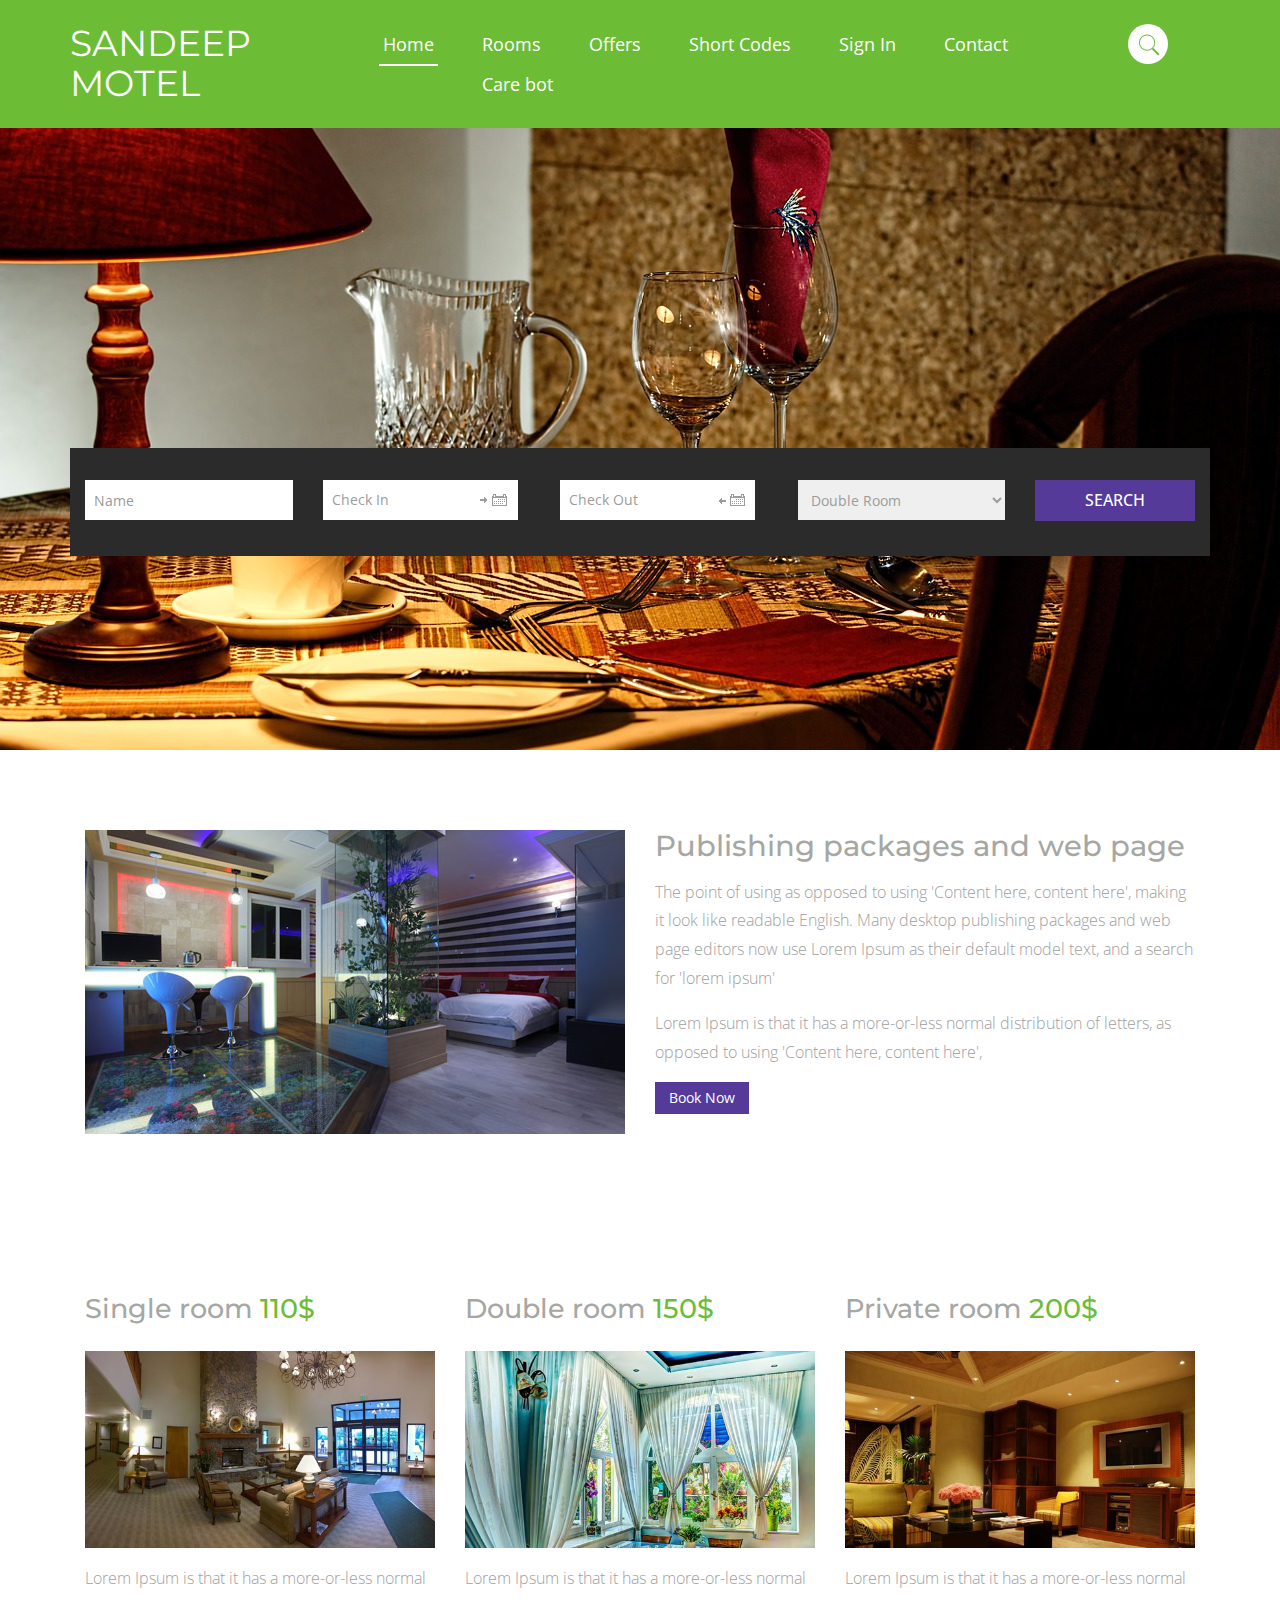
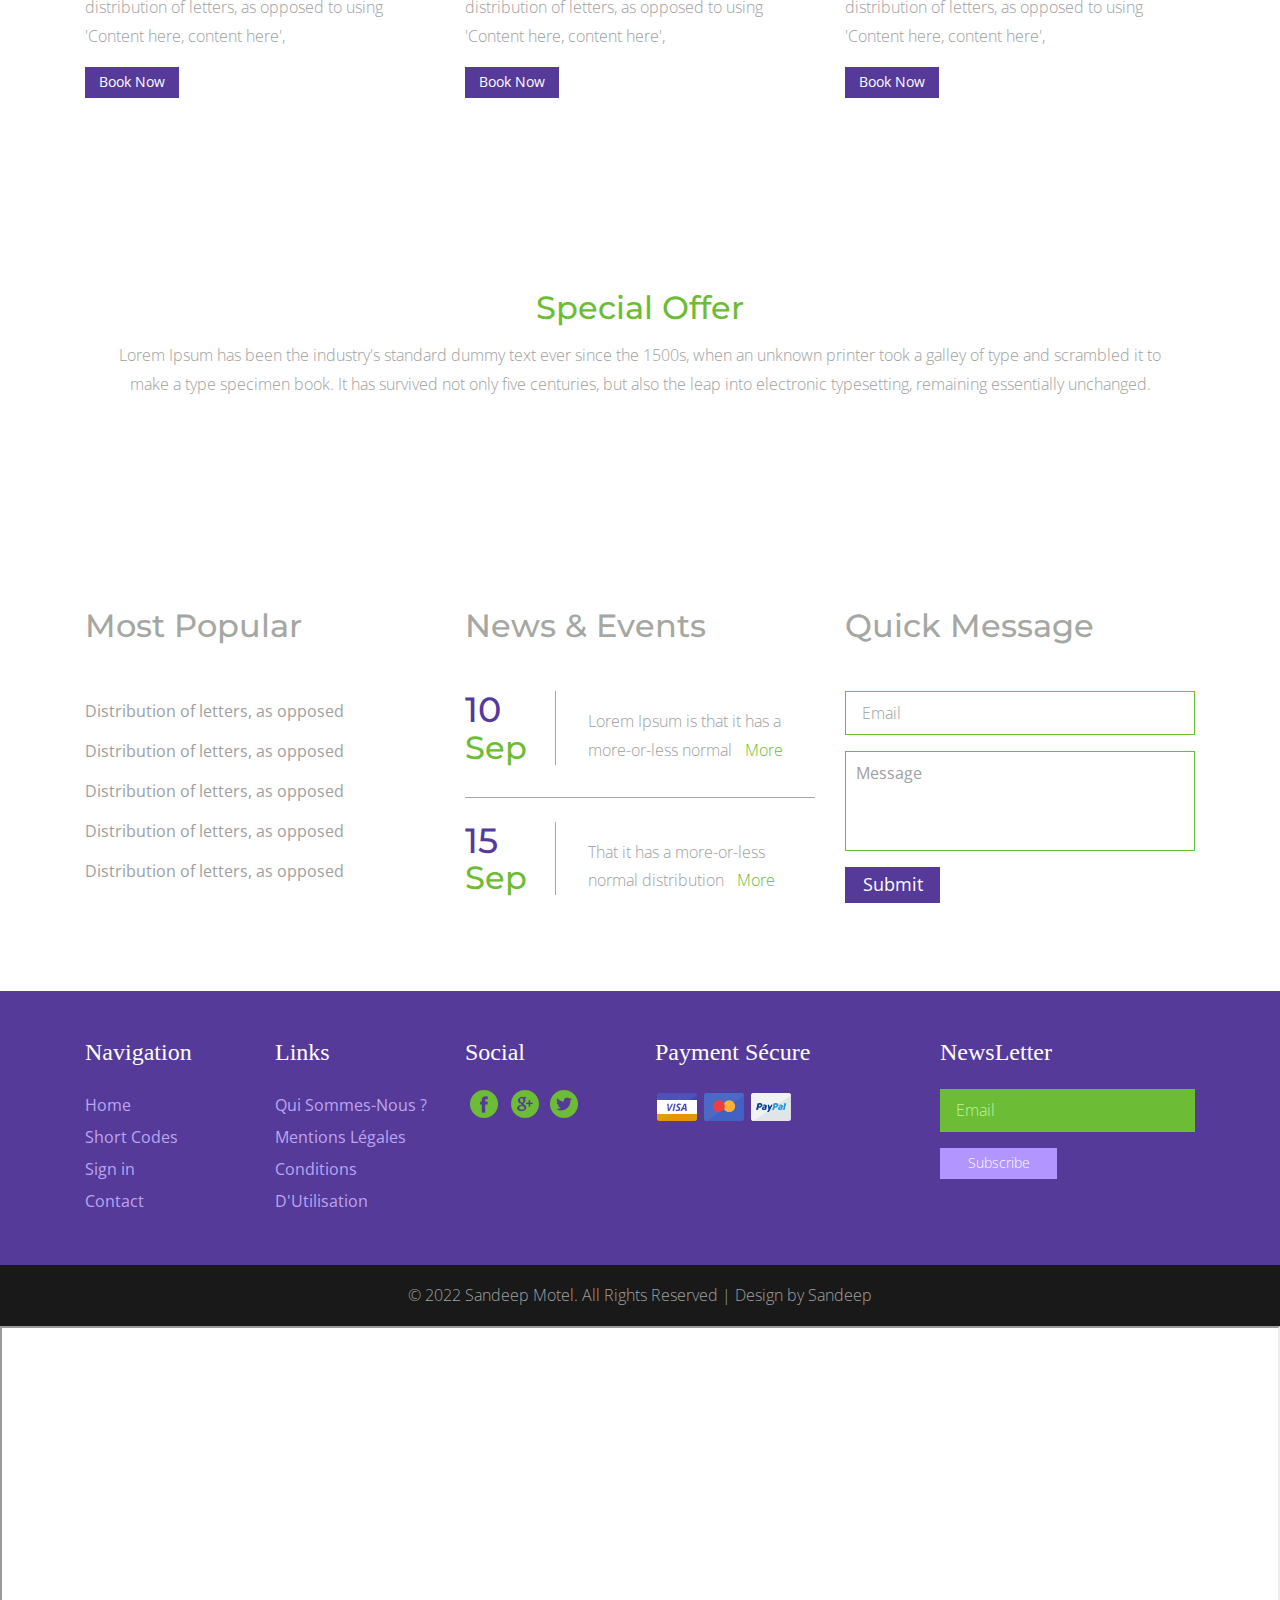
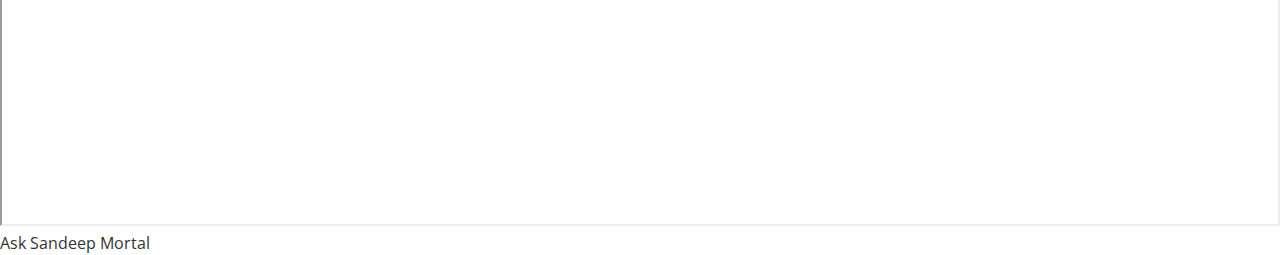
<file: index.html>
<!DOCTYPE HTML>
<html>
<head>
<title>Motel a Hotel Category Flat Bootstrap Responsive Website Template | Home :: Sandeep </title>
<meta name="viewport" content="width=device-width, initial-scale=1">
<meta http-equiv="Content-Type" content="text/html; charset=utf-8" />
<meta name="keywords" content="Motel Responsive web template, Bootstrap Web Templates, Flat Web Templates, Andriod Compatible web template, 
Smartphone Compatible web template, free webdesigns for Nokia, Samsung, LG, SonyErricsson, Motorola web design" />
<script type="applijewelleryion/x-javascript"> addEventListener("load", function() { setTimeout(hideURLbar, 0); }, false); function hideURLbar(){ window.scrollTo(0,1); } </script>
<link href="css/bootstrap.css" rel='stylesheet' type='text/css' />
<!-- Custom Theme files -->
<link href="css/style.css" rel='stylesheet' type='text/css' />	
<script src="js/jquery-1.11.1.min.js"></script>
<!--webfonts-->
<link href='//fonts.googleapis.com/css?family=Montserrat:400,700' rel='stylesheet' type='text/css'>
<link href='//fonts.googleapis.com/css?family=Open+Sans:400,300italic,300,600' rel='stylesheet' type='text/css'>
   <!--//webfonts-->
<script type="text/javascript" src="js/bootstrap.js"></script>
</head>
<body>
<!-- banner -->
	<div class="banner">
		<div class="header">
			<div class="container">
				<div class="logo">
					<h1><a href="index.html">Sandeep Motel</a></h1>
				</div>
					<nav class="navbar navbar-default" role="navigation">
						<div class="navbar-header">
							<button type="button" class="navbar-toggle" data-toggle="collapse" data-target="#bs-example-navbar-collapse-1">
								<span class="sr-only">Toggle navigation</span>
								<span class="icon-bar"></span>
								<span class="icon-bar"></span>
								<span class="icon-bar"></span>
							</button>
						</div>
						<!--/.navbar-header-->
						<div class="collapse navbar-collapse" id="bs-example-navbar-collapse-1">
							<ul class="nav navbar-nav">
								<li class="active"><a href="index.html">Home</a></li>
								<li><a href="rooms.html">Rooms</a></li>
								<li><a href="offers.html">Offers</a></li>
								<li><a href="shortcodes.html">Short Codes</a></li>
								<li><a href="signin.html">Sign In</a></li>
								<li><a href="contact.html">Contact</a></li>
								<li><a href="bot.html">Care bot</a></li>
							</ul>
						</div>
						<!--/.navbar-collapse-->
					</nav>
				<div class="search-box">
					<div id="sb-search" class="sb-search">
						<form>
							<input class="sb-search-input" placeholder="Enter your search term..." type="search" name="search" id="search">
							<input class="sb-search-submit" type="submit" value="">
							<span class="sb-icon-search"> </span>
							</form>
					</div>
				</div>
					<div class="clearfix"> </div>

				<!-- search-scripts -->
					<script src="js/classie.js"></script>
					<script src="js/uisearch.js"></script>
					<script>
						new UISearch( document.getElementById( 'sb-search' ) );
					</script>
				<!-- //search-scripts -->

			</div>
		</div>
		<div class="banner-info">
			<div class="container">
				<div class="details-1">
					<div class="col-md-10 dropdown-buttons">   
						<div class="col-md-3 dropdown-button">           			
							<div class="input-group">
								<input class="form-control has-dark-background" name="slider-name" id="slider-name" placeholder="Name" type="text" required="">
							</div>
						</div>
						<!---strat-date-piker---->
							<link rel="stylesheet" href="css/jquery-ui.css" />
							<script src="js/jquery-ui.js"></script>
							  <script>
									  $(function() {
										$( "#datepicker,#datepicker1" ).datepicker();
									  });
							  </script>
						<!---/End-date-piker---->

						<div class="col-md-3 dropdown-button">           			
							<div class="book_date">
								<form>
									<input class="date" id="datepicker" type="text" value="Check In" onfocus="this.value = '';" onblur="if (this.value == '') {this.value = 'Check In';}">
								</form>
							</div>		
						</div>
					  <div class="col-md-3 dropdown-button">           			
							<div class="book_date">
								<form>
									<input class="date1" id="datepicker1" type="text" value="Check Out" onfocus="this.value = '';" onblur="if (this.value == '') {this.value = 'Check Out';}">
								</form>
							</div>		
						</div>
						<div class="col-md-3 dropdown-button">
						  <div class="section_1">
							 <select id="country" onchange="change_country(this.value)" class="frm-field required">
								<option value="null">Double Room</option>
								<option value="null">Sigle Room</option>         
								<option value="AX">Suit Room</option>
								<option value="AX">Guest Room</option>
							 </select>
						  </div>
						</div>
						<div class="clearfix"> </div>
					</div> 
					<div class="col-md-2 submit_button"> 
						<form action="details.html">
							<input type="submit" value="Search">
						</form>
					</div>
					<div class="clearfix"> </div>
				</div>
			</div>
		</div>
	</div>		
	<!-- banner -->
	<!-- hod -->
	<div class="hod">
		<div class="container">
			<div class="col-md-6 hod-left">
				<img src="images/14.jpg" class="img-responsive" alt="">
			</div>
			<div class="col-md-6 hod-right">
				<h2>Publishing packages and web page</h2>
				<p>The point of using as opposed to using 'Content here, content here', making it look like readable English. Many desktop publishing packages and web page editors now use Lorem Ipsum as their default model text, and a search for 'lorem ipsum' </p>
				<p>Lorem Ipsum is that it has a more-or-less normal distribution of letters, as opposed to using 'Content here, content here',</p>
				<a class="hvr-shutter-in-horizontal" href="details.html">Book Now</a>
			</div>
			<div class="clearfix"></div>
		</div>
	</div>
	<!-- hod -->
	<!-- tels -->
	<div class="tels">
		<div class="container">
			<div class="col-md-4 tels-left">
				<h4>Single room <span>110$</span></h4>
				<img src="images/4.jpg" class="img-responsive" alt="">
				<p>Lorem Ipsum is that it has a more-or-less normal distribution of letters, as opposed to using 'Content here, content here',</p>
				<a class="hvr-shutter-in-horizontal" href="details.html">Book Now</a>
			</div>
			<div class="col-md-4 tels-left">
				<h4>Double room <span>150$</span></h4>
				<img src="images/9.jpg" class="img-responsive" alt="">
				<p>Lorem Ipsum is that it has a more-or-less normal distribution of letters, as opposed to using 'Content here, content here',</p>
				<a class="hvr-shutter-in-horizontal" href="details.html">Book Now</a>
			</div>
			<div class="col-md-4 tels-left">
				<h4>Private room <span>200$</span></h4>
				<img src="images/3.jpg" class="img-responsive" alt="">
				<p>Lorem Ipsum is that it has a more-or-less normal distribution of letters, as opposed to using 'Content here, content here',</p>
				<a class="hvr-shutter-in-horizontal" href="details.html">Book Now</a>
			</div>
			<div class="clearfix"></div>
		</div>
	</div>
	<!-- tels -->
	<!-- special -->
	<div class="special">
		<div class="container">
			<div class="spe-info">
				<h3>Special Offer</h3>
				<p>Lorem Ipsum has been the industry's standard dummy text ever since the 1500s, when an unknown printer took a galley of type and scrambled it to make a type specimen book. It has survived not only five centuries, but also the leap into electronic typesetting, remaining essentially unchanged.</p>
			</div>
		</div>
	</div>
	<!-- special -->
	<!-- quick -->
	<div class="quick">
		<div class="container">
			<div class="col-md-4 quick-left">
				<h3>Most Popular</h3>
					<ul>
						<li><a href="#">Distribution of letters, as opposed</a></li>
						<li><a href="#">Distribution of letters, as opposed</a></li>
						<li><a href="#">Distribution of letters, as opposed</a></li>
						<li><a href="#">Distribution of letters, as opposed</a></li>
						<li><a href="#">Distribution of letters, as opposed</a></li>
					</ul>
			</div>
			<div class="col-md-4 quick-left">
				<h3>News & Events</h3>
				<div class="new">
					<div class="n-lft">
						<h5>10</h5>
						<h6>Sep</h6>
					</div>
					<div class="n-rgt">
						<p>Lorem Ipsum is that it has a more-or-less normal<a href="#">More</a></p>
					</div>
					<div class="clearfix"></div>
				</div>
				<div class="new-1">
					<div class="n-lft">
						<h5>15</h5>
						<h6>Sep</h6>
					</div>
					<div class="n-rgt">
						<p>That it has a more-or-less normal distribution<a href="#">More</a></p>
					</div>
					<div class="clearfix"></div>
				</div>
			</div>
			<div class="col-md-4 quick-left">
				<h3>Quick Message</h3>
					<form>
						<input type="text" class="textbox" value="Email" onfocus="this.value = '';" onblur="if (this.value == '') {this.value = 'Email';}">
						<textarea placeholder="" onfocus="this.value='';" onblur="if (this.value == '') {this.value = 'Message';}">Message</textarea>
						<input type="submit" value="Submit">
					</form>
			</div>
			<div class="clearfix"></div>
		</div>
	</div>
	<!-- quick -->
<!-- footer -->
	<div class="footer">
		<div class="container">
			<div class="col-md-2 deco">
				<h4>Navigation</h4>
				<li><a href="index.html">Home</a></li>
				<li><a href="shortcodes.html">Short Codes </a></li>
				<li><a href="sigin.html">Sign in</a></li> 
				<li><a href="contact.html">Contact</a></li>
			</div>
			<div class="col-md-2 deco">
				<h4>Links</h4> 
				<li><a href="#">Qui Sommes-Nous ?</a></li>
				<li><a href="#">Mentions Légales </a></li>
				<li><a href="#">Conditions D'Utilisation </a></li>
			</div>
			<div class="col-md-2 deco">
				<h4>Social</h4>
				<div class="soci">
					<li><a href="#"><i class="f-1"> </i></a></li>
					<li><a href="#"><i class="t-1"> </i></a></li>
					<li><a href="#"><i class="g-1"> </i></a></li>
				</div>
			</div>
			<div class="col-md-3 cardss">
				<h4>Payment Sécure</h4>
				<li><i class="visa"></i></li>
				<li><i class="ma"></i></li>
				<li><i class="paypal"></i></li>
				<div class="clearfix"> </div>
			</div>
			<div class="col-md-3 pos">
			<h4>NewsLetter</h4>
					   <form method="post">
						 <input type="text" class="textbox" value="Email" onfocus="this.value = '';" onblur="if (this.value == '') {this.value = 'Email';}">
						 <div class="smt">
							<input type="submit" value="Subscribe">
						 </div>
					   </form>
			</div>
			<div class="clearfix"> </div>
		</div>
	</div>
	<div class="footer-bottom">
			<div class="container">
				<p>© 2022 Sandeep Motel. All Rights Reserved | Design by  Sandeep </p>
			</div>
		</div>
	<!-- footer -->
</body>
<iframe src='https://webchat.botframework.com/embed/sandeepmotel-0mfycno?s=Gi6rIt9fgJE.sJIUP-gMTxoWq5r9TADji62dCHmY_G-jRNRYn3nf9q0'  style='min-width: 400px; width: 100%; min-height: 500px;'></iframe>
Ask Sandeep Mortal

</html>
</file>
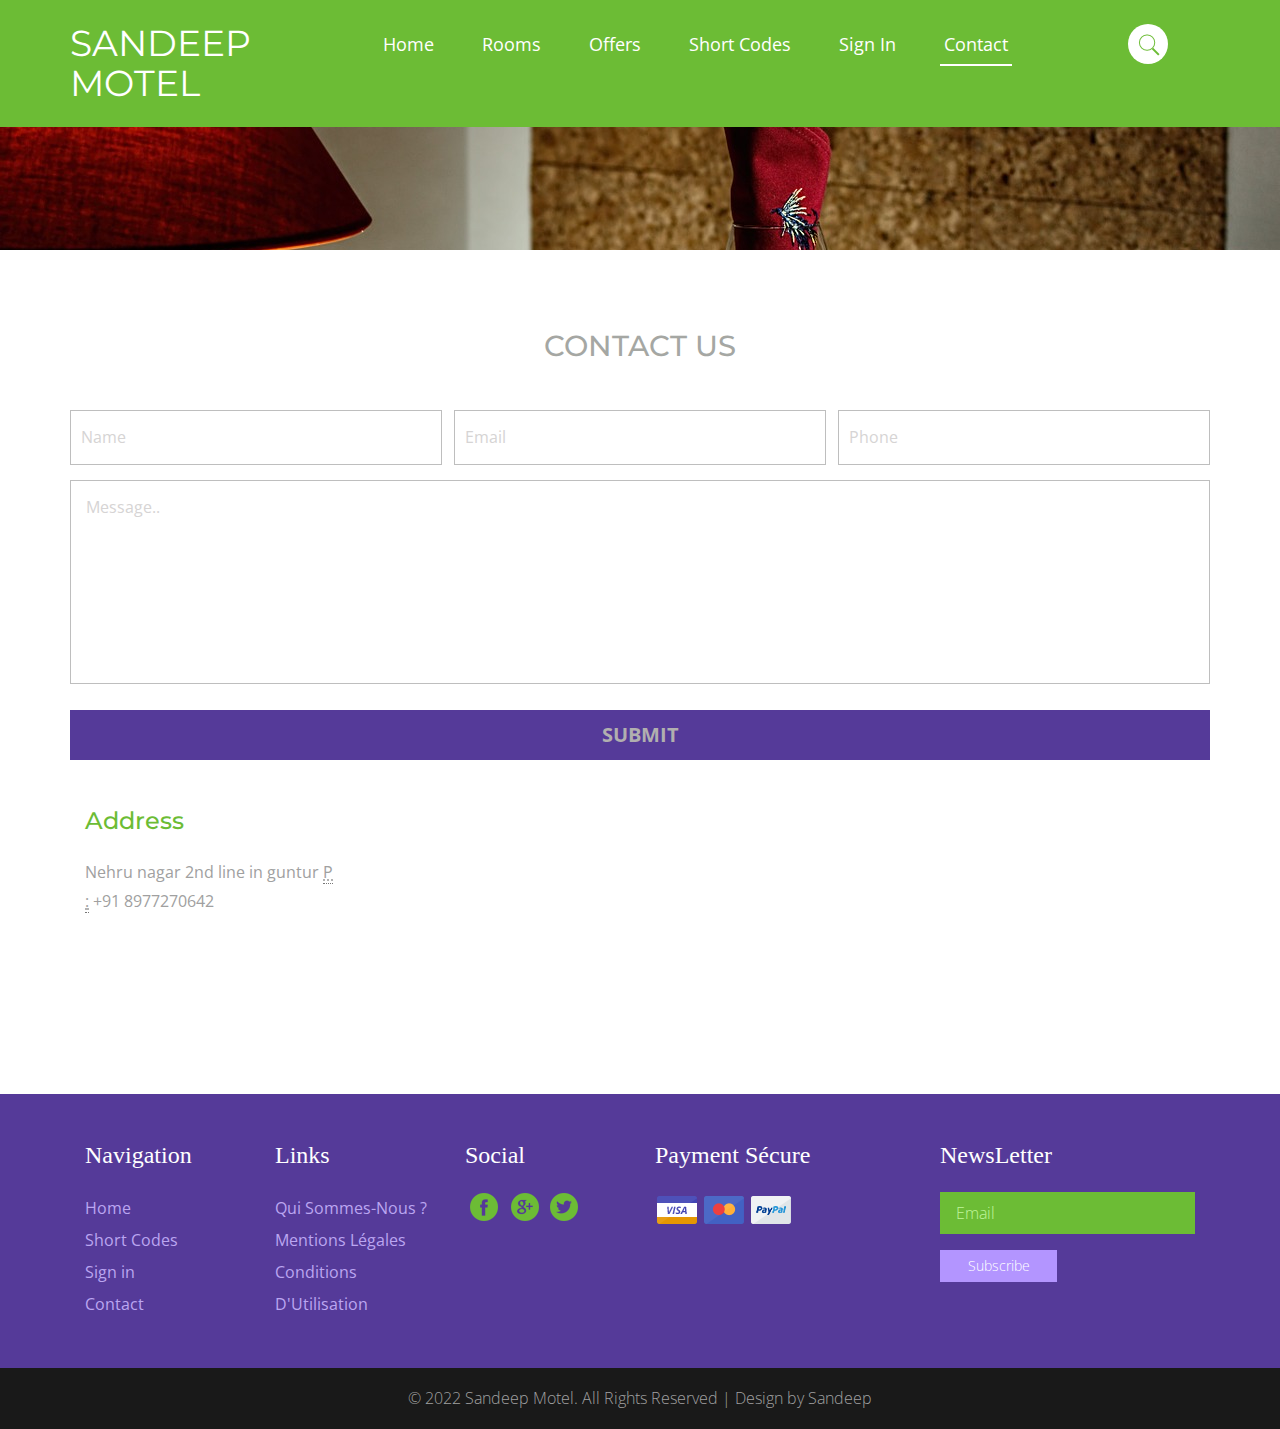
<file: contact.html>
<!DOCTYPE HTML>
<html>
<head>
<title>Motel a Hotel Category Flat Bootstrap Responsive Website Template | Contact :: Sandeep </title>
<meta name="viewport" content="width=device-width, initial-scale=1">
<meta http-equiv="Content-Type" content="text/html; charset=utf-8" />
<meta name="keywords" content="Motel Responsive web template, Bootstrap Web Templates, Flat Web Templates, Andriod Compatible web template, 
Smartphone Compatible web template, free webdesigns for Nokia, Samsung, LG, SonyErricsson, Motorola web design" />
<script type="applijewelleryion/x-javascript"> addEventListener("load", function() { setTimeout(hideURLbar, 0); }, false); function hideURLbar(){ window.scrollTo(0,1); } </script>
<link href="css/bootstrap.css" rel='stylesheet' type='text/css' />
<!-- Custom Theme files -->
<link href="css/style.css" rel='stylesheet' type='text/css' />	
<script src="js/jquery-1.11.1.min.js"></script>
<!--webfonts-->
<link href='//fonts.googleapis.com/css?family=Montserrat:400,700' rel='stylesheet' type='text/css'>
<link href='//fonts.googleapis.com/css?family=Open+Sans:400,300italic,300,600' rel='stylesheet' type='text/css'>
   <!--//webfonts-->
<script type="text/javascript" src="js/bootstrap.js"></script>
</head>
<body>
<!-- banner -->
	<div class="banner1">
		<div class="header">
			<div class="container">
				<div class="logo">
					<h1><a href="index.html"> Sandeep Motel</a></h1>
				</div>
					<nav class="navbar navbar-default" role="navigation">
						<div class="navbar-header">
							<button type="button" class="navbar-toggle" data-toggle="collapse" data-target="#bs-example-navbar-collapse-1">
								<span class="sr-only">Toggle navigation</span>
								<span class="icon-bar"></span>
								<span class="icon-bar"></span>
								<span class="icon-bar"></span>
							</button>
						</div>
						<!--/.navbar-header-->
						<div class="collapse navbar-collapse" id="bs-example-navbar-collapse-1">
							<ul class="nav navbar-nav">
								<li><a href="index.html">Home</a></li>
								<li><a href="rooms.html">Rooms</a></li>
								<li><a href="offers.html">Offers</a></li>
								<li><a href="shortcodes.html">Short Codes</a></li>
								<li><a href="signin.html">Sign In</a></li>
								<li class="active"><a href="contact.html">Contact</a></li>
							</ul>
						</div>
						<!--/.navbar-collapse-->
					</nav>
				<div class="search-box">
					<div id="sb-search" class="sb-search">
						<form>
							<input class="sb-search-input" placeholder="Enter your search term..." type="search" name="search" id="search">
							<input class="sb-search-submit" type="submit" value="">
							<span class="sb-icon-search"> </span>
							</form>
					</div>
				</div>
					<div class="clearfix"> </div>

				<!-- search-scripts -->
					<script src="js/classie.js"></script>
					<script src="js/uisearch.js"></script>
					<script>
						new UISearch( document.getElementById( 'sb-search' ) );
					</script>
				<!-- //search-scripts -->

			</div>
		</div>
	</div>		
		<!-- banner -->
<!--start-contact-->
	<div class="contact">
		<div class="container">
			<div class="contact-top heading">
				<h3>CONTACT US</h3>
			</div>
			<div class="contact-bottom">
				<input type="text" value="Name" onfocus="this.value = '';" onblur="if (this.value == '') {this.value = 'Name';}" />
				<input type="text" value="Email" onfocus="this.value = '';" onblur="if (this.value == '') {this.value = 'Email';}" />
				<input type="text" value="Phone" onfocus="this.value = '';" onblur="if (this.value == '') {this.value = 'Phone';}" />
				<textarea value="Message:" onfocus="this.value = '';" onblur="if (this.value == '') {this.value = 'Message';}">Message..</textarea>
				<div class="submit-btn">
					<form>
						<input type="submit" value="SUBMIT">
					</form>
				</div>
			</div>
		<!--end-contact-->
		<!--start-map-->
			<div class="co-bt">
				<div class="col-md-3 add">
					<h4>Address</h4>
					<address>
						Nehru nagar 2nd line in guntur
						<abbr title="Phone">P :</abbr> +91 8977270642
					</address>
				</div>
				<div class="col-md-9 map">
					<iframe src="https://www.google.com/maps/embed?pb=!1m18!1m12!1m3!1d2884.310671366718!2d7.283884900000001!3d43.70409239999999!2m3!1f0!2f0!3f0!3m2!1i1024!2i768!4f13.1!3m3!1m2!1s0x12cddab7066db4e1%3A0x7e52715fee03b279!2sNICE+FRANCE!5e0!3m2!1sen!2sin!4v1435662218413" frameborder="0" style="border:0" allowfullscreen></iframe>	
				</div>
				<div class="clearfix"></div>
			</div>
		</div>
	</div>
	<!--end-map-->
<!-- footer -->
	<div class="footer">
		<div class="container">
			<div class="col-md-2 deco">
				<h4>Navigation</h4>
				<li><a href="index.html">Home</a></li>
				<li><a href="shortcodes.html">Short Codes </a></li>
				<li><a href="sigin.html">Sign in</a></li> 
				<li><a href="contact.html">Contact</a></li>
			</div>
			<div class="col-md-2 deco">
				<h4>Links</h4> 
				<li><a href="#">Qui Sommes-Nous ?</a></li>
				<li><a href="#">Mentions Légales </a></li>
				<li><a href="#">Conditions D'Utilisation </a></li>
			</div>
			<div class="col-md-2 deco">
				<h4>Social</h4>
				<div class="soci">
					<li><a href="#"><i class="f-1"> </i></a></li>
					<li><a href="#"><i class="t-1"> </i></a></li>
					<li><a href="#"><i class="g-1"> </i></a></li>
				</div>
			</div>
			<div class="col-md-3 cardss">
				<h4>Payment Sécure</h4>
				<li><i class="visa"></i></li>
				<li><i class="ma"></i></li>
				<li><i class="paypal"></i></li>
				<div class="clearfix"> </div>
			</div>
			<div class="col-md-3 pos">
			<h4>NewsLetter</h4>
					   <form method="post">
						 <input type="text" class="textbox" value="Email" onfocus="this.value = '';" onblur="if (this.value == '') {this.value = 'Email';}">
						 <div class="smt">
							<input type="submit" value="Subscribe">
						 </div>
					   </form>
			</div>
			<div class="clearfix"> </div>
		</div>
	</div>
	<div class="footer-bottom">
			<div class="container">
				<p>© 2022 Sandeep Motel. All Rights Reserved | Design by  Sandeep </p>
			</div>
		</div>
	<!-- footer -->
</body>
</html>
</file>
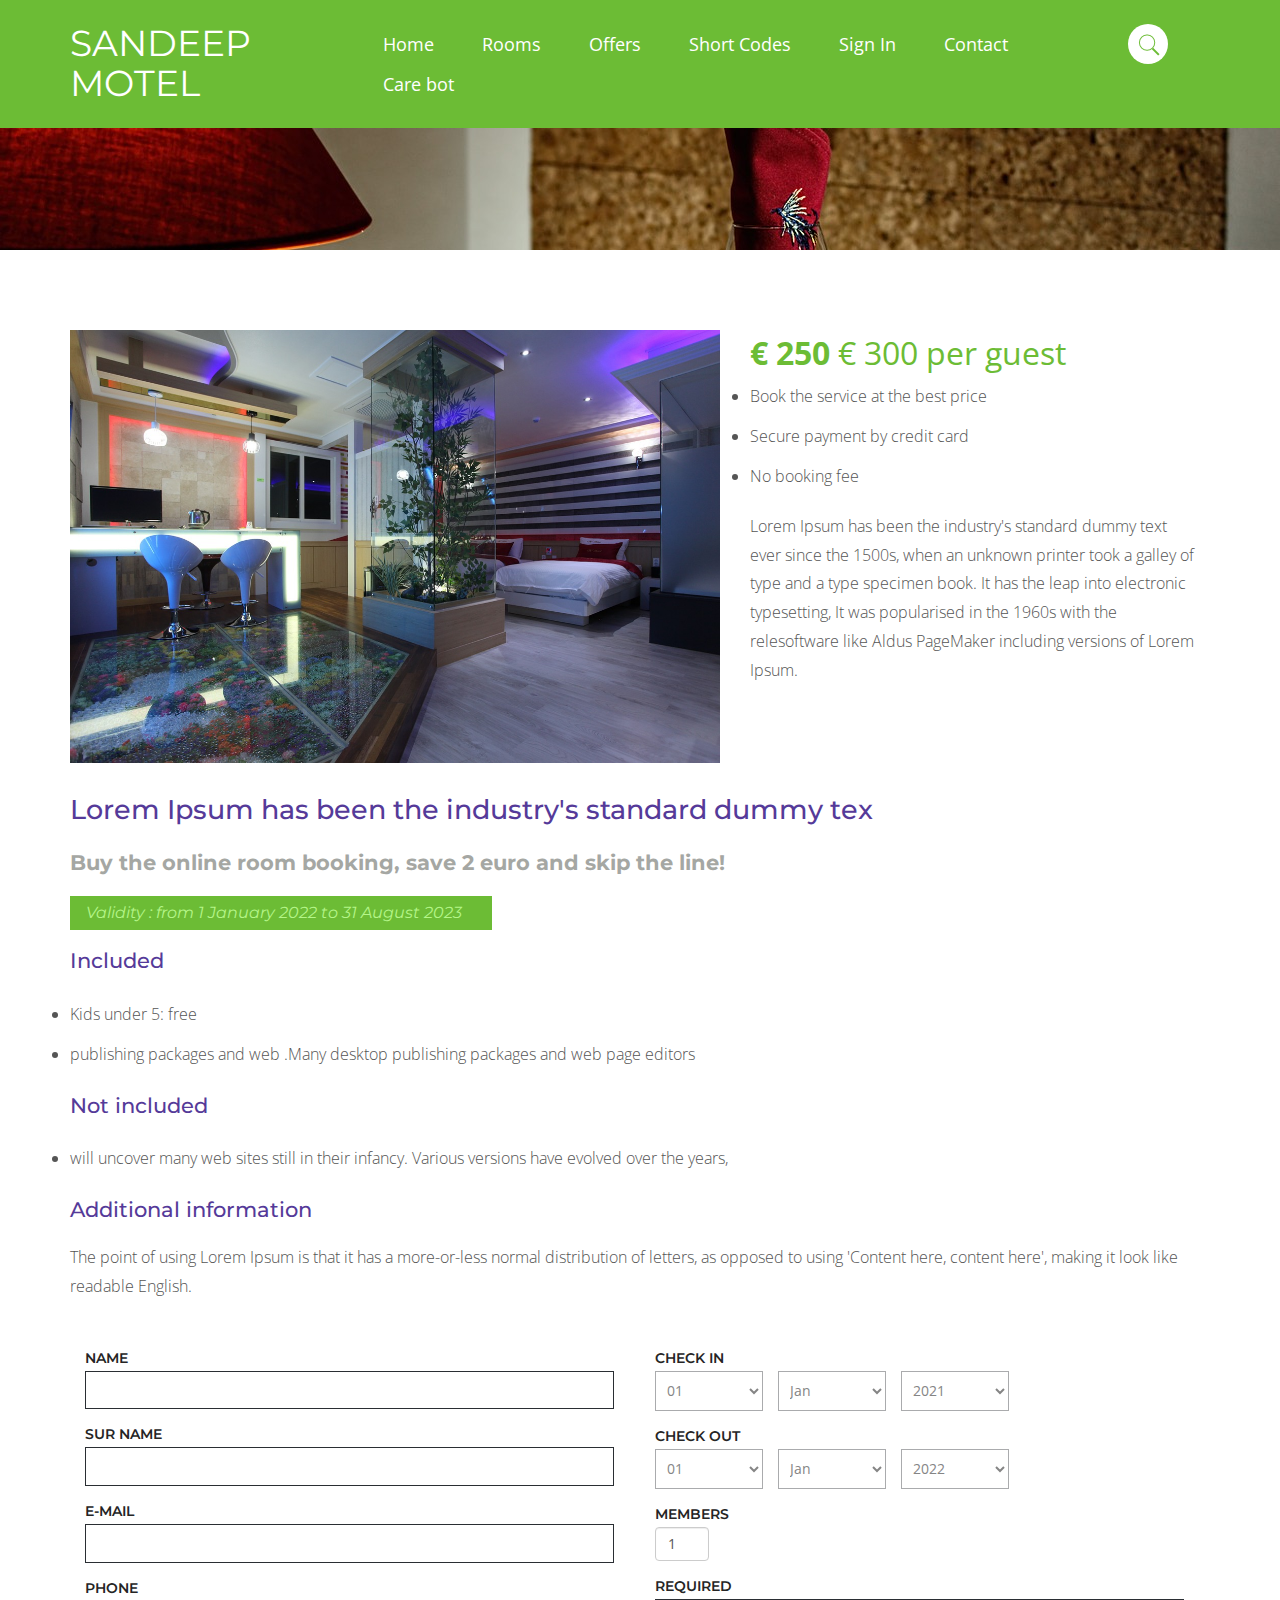
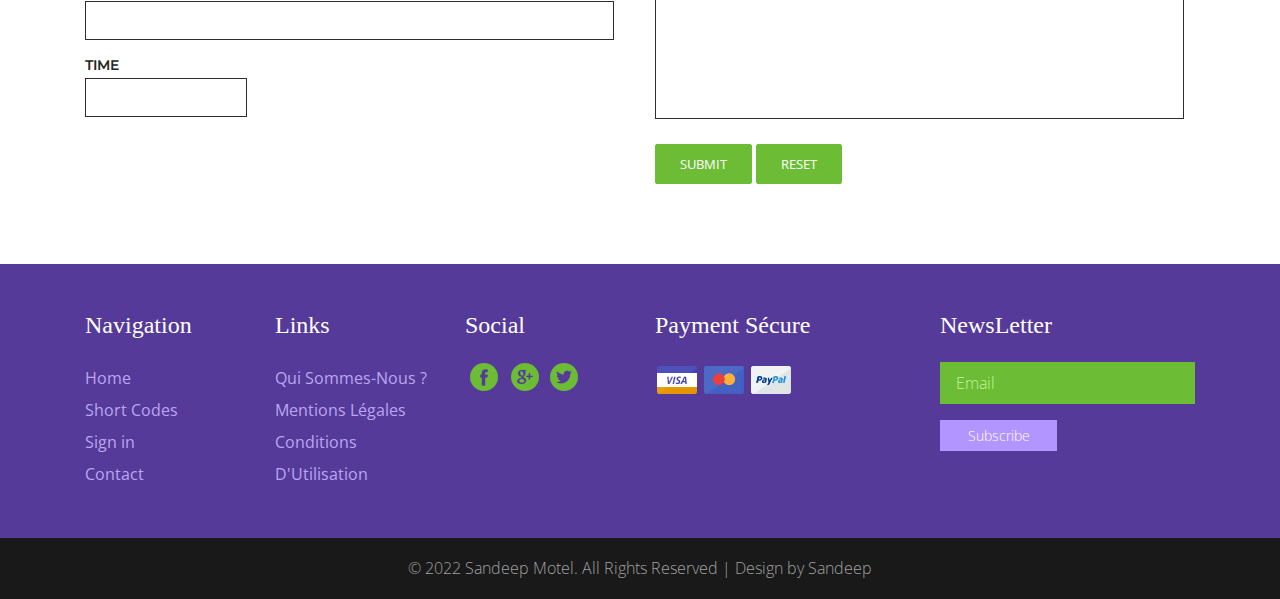
<file: details.html>
<!DOCTYPE HTML>
<html>
<head>
<title>Motel a Hotel Category Flat Bootstrap Responsive Website Template | Details :: Sandeep </title>
<meta name="viewport" content="width=device-width, initial-scale=1">
<meta http-equiv="Content-Type" content="text/html; charset=utf-8" />
<meta name="keywords" content="Motel Responsive web template, Bootstrap Web Templates, Flat Web Templates, Andriod Compatible web template, 
Smartphone Compatible web template, free webdesigns for Nokia, Samsung, LG, SonyErricsson, Motorola web design" />
<script type="applijewelleryion/x-javascript"> addEventListener("load", function() { setTimeout(hideURLbar, 0); }, false); function hideURLbar(){ window.scrollTo(0,1); } </script>
<link href="css/bootstrap.css" rel='stylesheet' type='text/css' />
<!-- Custom Theme files -->
<link href="css/style.css" rel='stylesheet' type='text/css' />	
<script src="js/jquery-1.11.1.min.js"></script>
<!--webfonts-->
<link href='//fonts.googleapis.com/css?family=Montserrat:400,700' rel='stylesheet' type='text/css'>
<link href='//fonts.googleapis.com/css?family=Open+Sans:400,300italic,300,600' rel='stylesheet' type='text/css'>
   <!--//webfonts-->
<script type="text/javascript" src="js/bootstrap.js"></script>
</head>
<body>
<!-- banner -->
	<div class="banner1">
		<div class="header">
			<div class="container">
				<div class="logo">
					<h1><a href="index.html">Sandeep Motel</a></h1>
				</div>
					<nav class="navbar navbar-default" role="navigation">
						<div class="navbar-header">
							<button type="button" class="navbar-toggle" data-toggle="collapse" data-target="#bs-example-navbar-collapse-1">
								<span class="sr-only">Toggle navigation</span>
								<span class="icon-bar"></span>
								<span class="icon-bar"></span>
								<span class="icon-bar"></span>
							</button>
						</div>
						<!--/.navbar-header-->
						<div class="collapse navbar-collapse" id="bs-example-navbar-collapse-1">
							<ul class="nav navbar-nav">
								<li><a href="index.html">Home</a></li>
								<li><a href="rooms.html">Rooms</a></li>
								<li><a href="offers.html">Offers</a></li>
								<li><a href="shortcodes.html">Short Codes</a></li>
								<li><a href="signin.html">Sign In</a></li>
								<li><a href="contact.html">Contact</a></li>
								<li><a href="bot.html">Care bot</a></li>
							</ul>
						</div>
						<!--/.navbar-collapse-->
					</nav>
				<div class="search-box">
					<div id="sb-search" class="sb-search">
						<form>
							<input class="sb-search-input" placeholder="Enter your search term..." type="search" name="search" id="search">
							<input class="sb-search-submit" type="submit" value="">
							<span class="sb-icon-search"> </span>
							</form>
					</div>
				</div>
					<div class="clearfix"> </div>

				<!-- search-scripts -->
					<script src="js/classie.js"></script>
					<script src="js/uisearch.js"></script>
					<script>
						new UISearch( document.getElementById( 'sb-search' ) );
					</script>
				<!-- //search-scripts -->

			</div>
		</div>
	</div>		
		<!-- banner -->
<!-- details -->
	<div class="details">
		<div class="container">
			<div class="col-md-7 details-left">
				<img src="images/16.jpg" class="img-responsive" alt="">
			</div>
			<div class="col-md-5 details-right">
				<span><strong>€ 250</strong> € 300 per guest</span>
				<li>Book the service at the best price</li>
				<li>Secure payment by credit card</li>
				<li>No booking fee</li>
				<p> Lorem Ipsum has been the industry's standard dummy text ever since the 1500s, when an unknown printer took a galley of type and a type specimen book. It has the leap into electronic typesetting, It was popularised in the 1960s with the relesoftware like Aldus PageMaker including versions of Lorem Ipsum.</p>
			</div>
			<div class="clearfix"> </div>
			<div class="details-top">
				<h3>Lorem Ipsum has been the industry's standard dummy tex</h3>
				<h5>Buy the online room booking, save 2 euro and skip the line!</h5>
				<h6>Validity : from 1 January 2022 to 31 August 2023</h6>
				<h4>Included</h4>
				<li>Kids under 5: free</li>
				<li>publishing packages and web .Many desktop publishing packages and web page editors </li>
				<h4>Not included</h4>
				<li> will uncover many web sites still in their infancy. Various versions have evolved over the years,</li>
				<h4>Additional information</h4>
				<p>The point of using Lorem Ipsum is that it has a more-or-less normal distribution of letters, as opposed to using 'Content here, content here', making it look like readable English.</p>
			</div>
			<div class="booking-form">
				 <div class="col-md-6">			 
					<form>
						<h5>NAME</h5>
						<input type="text" value="">
						<h5>SUR NAME</h5>
						<input type="text" value="">
						<h5>E-MAIL</h5>
						<input type="text" value="">
						<h5>PHONE</h5>
						<input type="text" value="">
						<h5>TIME</h5>
						<input type="text" value="" class="time">
					</form>
				</div>
				<div class="col-md-6">		
					<form>
						<h5>CHECK IN</h5>
							<select class="arrival">
								 <option>01</option>
								 <option>02</option>
								 <option>03</option>
								 <option>04</option>
								 <option>05</option>
								 <option>06</option>
								 <option>08</option>
								 <option>09</option>
								 <option>10</option>
								 <option>11</option>
								 <option>12</option>
								 <option>13</option>
								 <option>14</option>
								 <option>15</option>
								 <option>16</option>
								 <option>17</option>
								 <option>18</option>
								 <option>19</option>
								 <option>20</option>
								 <option>21</option>
								 <option>22</option>
								 <option>23</option>
								 <option>24</option>
								 <option>25</option>
								 <option>26</option>
								 <option>27</option>
								 <option>28</option>
								 <option>29</option>
								 <option>30</option>
								 <option>31</option>					 
							 </select>
							 <select class="arrival">
								 <option>Jan</option>
								 <option>Feb</option>
								 <option>Mar</option>
								 <option>Apr</option>
								 <option>May</option>
								 <option>June</option>
								 <option>July</option>
								 <option>Aug</option>
								 <option>Sep</option>
								 <option>Oct</option>
								 <option>Nov</option>					 
								 <option>Dec</option>
							 </select>
							 <select class="arrival">
								<option>2021</option>
								<option>2022</option>
								<option>2023</option>
								<option>2024</option>
								<option>2025</option>
								<option>2026</option>
							 </select>
						<h5>CHECK OUT</h5>
							 <select class="arrival">
								 <option>01</option>
								 <option>02</option>
								 <option>03</option>
								 <option>04</option>
								 <option>05</option>
								 <option>06</option>
								 <option>08</option>
								 <option>09</option>
								 <option>10</option>
								 <option>11</option>
								 <option>12</option>
								 <option>13</option>
								 <option>14</option>
								 <option>15</option>
								 <option>16</option>
								 <option>17</option>
								 <option>18</option>
								 <option>19</option>
								 <option>20</option>
								 <option>21</option>
								 <option>22</option>
								 <option>23</option>
								 <option>24</option>
								 <option>25</option>
								 <option>26</option>
								 <option>27</option>
								 <option>28</option>
								 <option>29</option>
								 <option>30</option>
								 <option>31</option>					 
							 </select>
							 <select class="arrival">
								 <option>Jan</option>
								 <option>Feb</option>
								 <option>Mar</option>
								 <option>Apr</option>
								 <option>May</option>
								 <option>June</option>
								 <option>July</option>
								 <option>Aug</option>
								 <option>Sep</option>
								 <option>Oct</option>
								 <option>Nov</option>					 
								 <option>Dec</option>
							 </select>
							 <select class="arrival">
								<option>2022</option>
								<option>2023</option>
								<option>2024</option>
								<option>2025</option>
								<option>2026</option>
								<option>2027</option>
							 </select>
				 <h5 class="mem">MEMBERS</h5>
				 <input min="1" type="number" id="quantity" name="quantity" value="1" class="form-control input-small">
				 <h5>REQUIRED</h5>
				 <textarea value=""></textarea>
				 <input type="submit" value="Submit">
				 <input type="reset" value="Reset">
				 </form>			      
			 </div>

			</div>
		 </div>
	</div>
<!-- details -->
<!-- footer -->
	<div class="footer">
		<div class="container">
			<div class="col-md-2 deco">
				<h4>Navigation</h4>
				<li><a href="index.html">Home</a></li>
				<li><a href="shortcodes.html">Short Codes </a></li>
				<li><a href="sigin.html">Sign in</a></li> 
				<li><a href="contact.html">Contact</a></li>
			</div>
			<div class="col-md-2 deco">
				<h4>Links</h4> 
				<li><a href="#">Qui Sommes-Nous ?</a></li>
				<li><a href="#">Mentions Légales </a></li>
				<li><a href="#">Conditions D'Utilisation </a></li>
			</div>
			<div class="col-md-2 deco">
				<h4>Social</h4>
				<div class="soci">
					<li><a href="#"><i class="f-1"> </i></a></li>
					<li><a href="#"><i class="t-1"> </i></a></li>
					<li><a href="#"><i class="g-1"> </i></a></li>
				</div>
			</div>
			<div class="col-md-3 cardss">
				<h4>Payment Sécure</h4>
				<li><i class="visa"></i></li>
				<li><i class="ma"></i></li>
				<li><i class="paypal"></i></li>
				<div class="clearfix"> </div>
			</div>
			<div class="col-md-3 pos">
			<h4>NewsLetter</h4>
					   <form method="post">
						 <input type="text" class="textbox" value="Email" onfocus="this.value = '';" onblur="if (this.value == '') {this.value = 'Email';}">
						 <div class="smt">
							<input type="submit" value="Subscribe">
						 </div>
					   </form>
			</div>
			<div class="clearfix"> </div>
		</div>
	</div>
	<div class="footer-bottom">
			<div class="container">
				<p>© 2022 Sandeep Motel. All Rights Reserved | Design by  Sandeep </p>
			</div>
		</div>
	<!-- footer -->
</body>
</html>
</file>
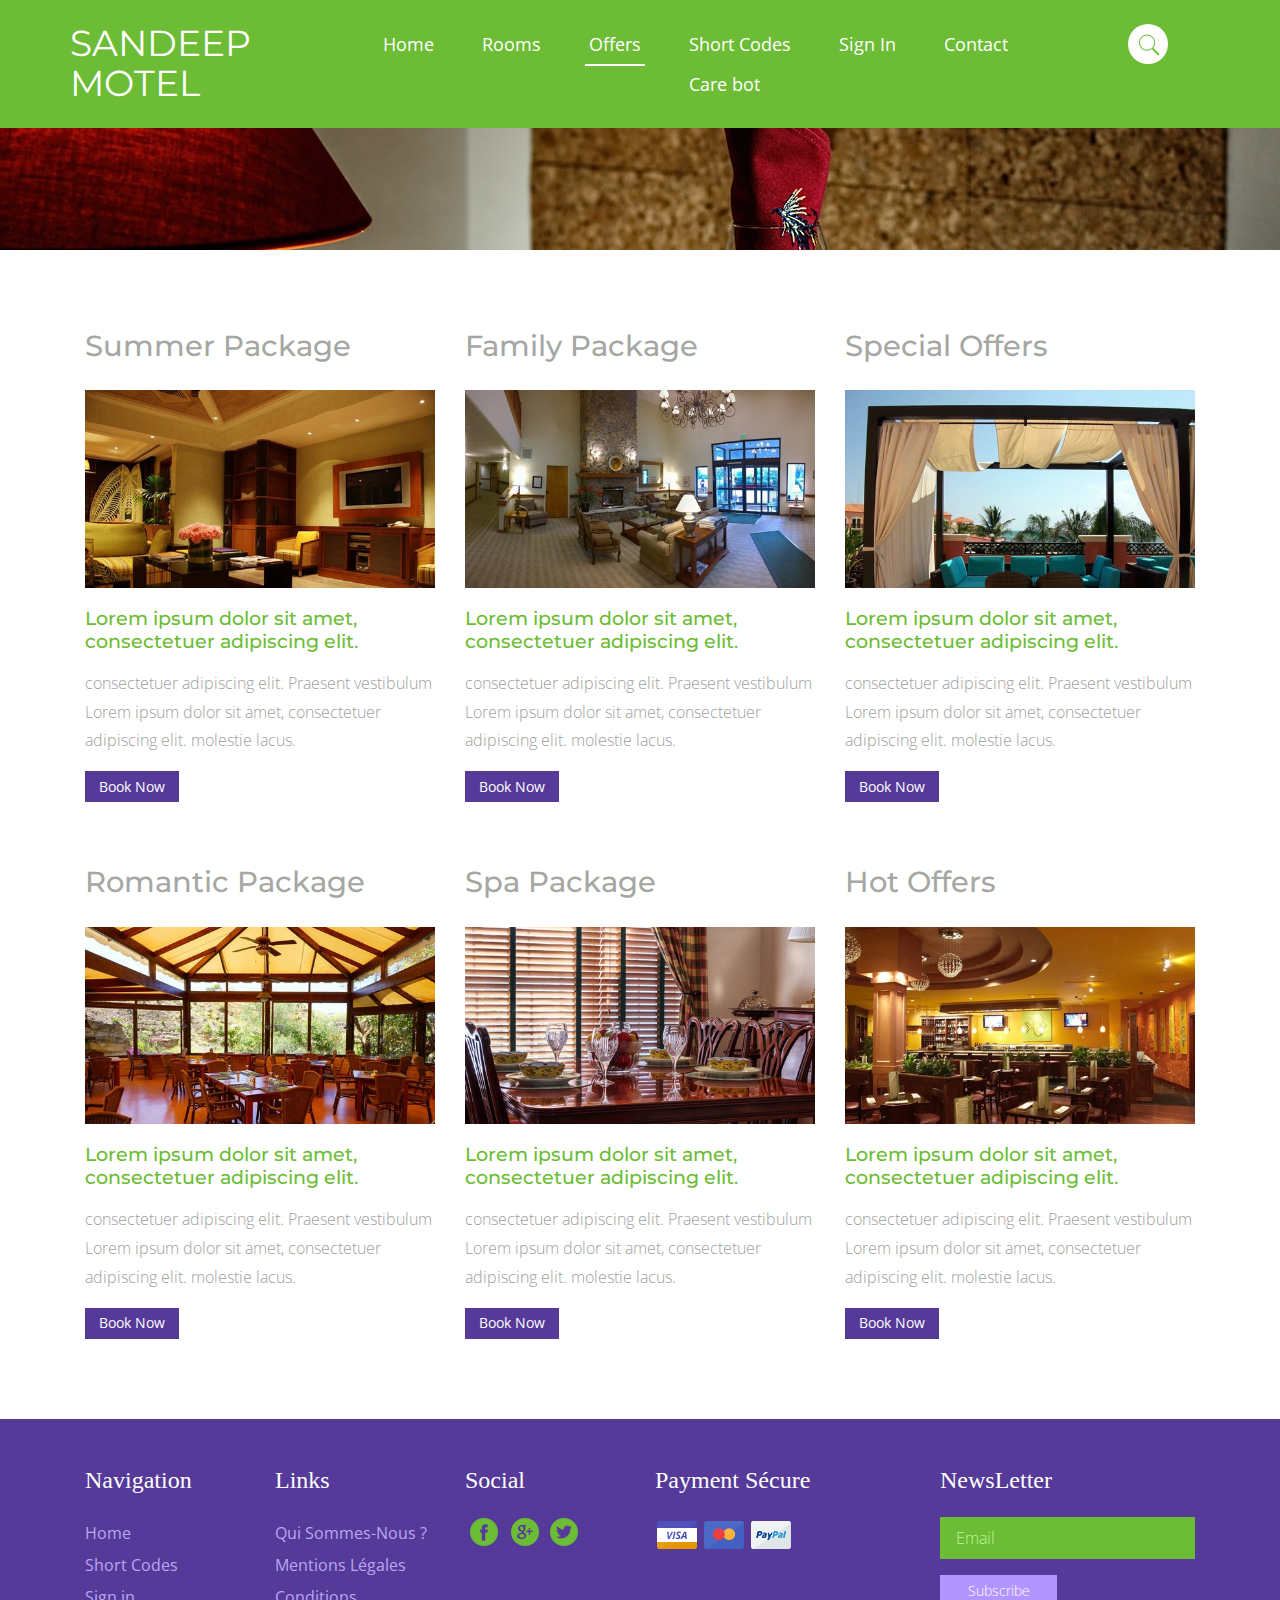
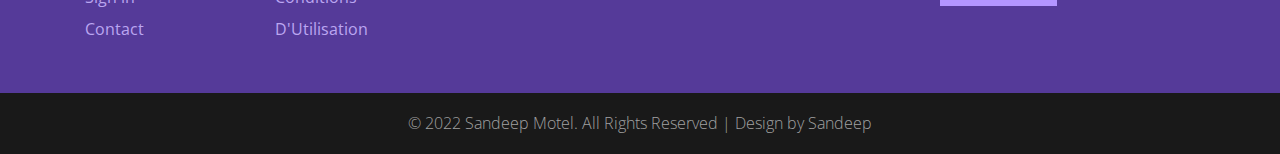
<file: offers.html>
<!DOCTYPE HTML>
<html>
<head>
<title>Motel a Hotel Category Flat Bootstrap Responsive Website Template | Offers :: Sandeep </title>
<meta name="viewport" content="width=device-width, initial-scale=1">
<meta http-equiv="Content-Type" content="text/html; charset=utf-8" />
<meta name="keywords" content="Motel Responsive web template, Bootstrap Web Templates, Flat Web Templates, Andriod Compatible web template, 
Smartphone Compatible web template, free webdesigns for Nokia, Samsung, LG, SonyErricsson, Motorola web design" />
<script type="applijewelleryion/x-javascript"> addEventListener("load", function() { setTimeout(hideURLbar, 0); }, false); function hideURLbar(){ window.scrollTo(0,1); } </script>
<link href="css/bootstrap.css" rel='stylesheet' type='text/css' />
<!-- Custom Theme files -->
<link href="css/style.css" rel='stylesheet' type='text/css' />	
<script src="js/jquery-1.11.1.min.js"></script>
<!--webfonts-->
<link href='//fonts.googleapis.com/css?family=Montserrat:400,700' rel='stylesheet' type='text/css'>
<link href='//fonts.googleapis.com/css?family=Open+Sans:400,300italic,300,600' rel='stylesheet' type='text/css'>
   <!--//webfonts-->
<script type="text/javascript" src="js/bootstrap.js"></script>
</head>
<body>
<!-- banner -->
	<div class="banner1">
		<div class="header">
			<div class="container">
				<div class="logo">
					<h1><a href="index.html">Sandeep Motel</a></h1>
				</div>
					<nav class="navbar navbar-default" role="navigation">
						<div class="navbar-header">
							<button type="button" class="navbar-toggle" data-toggle="collapse" data-target="#bs-example-navbar-collapse-1">
								<span class="sr-only">Toggle navigation</span>
								<span class="icon-bar"></span>
								<span class="icon-bar"></span>
								<span class="icon-bar"></span>
							</button>
						</div>
						<!--/.navbar-header-->
						<div class="collapse navbar-collapse" id="bs-example-navbar-collapse-1">
							<ul class="nav navbar-nav">
								<li><a href="index.html">Home</a></li>
								<li><a href="rooms.html">Rooms</a></li>
								<li class="active"><a href="offers.html">Offers</a></li>
								<li><a href="shortcodes.html">Short Codes</a></li>
								<li><a href="signin.html">Sign In</a></li>
								<li><a href="contact.html">Contact</a></li>
								<li><a href="bot.html">Care bot</a></li>
							</ul>
						</div>
						<!--/.navbar-collapse-->
					</nav>
				<div class="search-box">
					<div id="sb-search" class="sb-search">
						<form>
							<input class="sb-search-input" placeholder="Enter your search term..." type="search" name="search" id="search">
							<input class="sb-search-submit" type="submit" value="">
							<span class="sb-icon-search"> </span>
							</form>
					</div>
				</div>
					<div class="clearfix"> </div>

				<!-- search-scripts -->
					<script src="js/classie.js"></script>
					<script src="js/uisearch.js"></script>
					<script>
						new UISearch( document.getElementById( 'sb-search' ) );
					</script>
				<!-- //search-scripts -->

			</div>
		</div>
	</div>		
		<!-- banner -->
<!-- offers -->
	<div class="offers">
		<div class="container">
			<div class="col-md-4 offers-left">
				<h3>Summer Package</h3>
				<img src="images/3.jpg" class="img-responsive" alt="">
				<h4>Lorem ipsum dolor sit amet, consectetuer adipiscing elit.</h4>
				<p>consectetuer adipiscing elit. Praesent vestibulum Lorem ipsum dolor sit amet, consectetuer adipiscing elit. molestie lacus.</p>
				<a class="hvr-shutter-in-horizontal" href="details.html">Book Now</a>
			</div>
			<div class="col-md-4 offers-left">
				<h3>Family Package</h3>
				<img src="images/4.jpg" class="img-responsive" alt="">
				<h4>Lorem ipsum dolor sit amet, consectetuer adipiscing elit.</h4>
				<p>consectetuer adipiscing elit. Praesent vestibulum Lorem ipsum dolor sit amet, consectetuer adipiscing elit. molestie lacus.</p>
				<a class="hvr-shutter-in-horizontal" href="details.html">Book Now</a>
			</div>
			<div class="col-md-4 offers-left">
				<h3>Special Offers</h3>
				<img src="images/5.jpg" class="img-responsive" alt="">
				<h4>Lorem ipsum dolor sit amet, consectetuer adipiscing elit.</h4>
				<p>consectetuer adipiscing elit. Praesent vestibulum Lorem ipsum dolor sit amet, consectetuer adipiscing elit. molestie lacus.</p>
				<a class="hvr-shutter-in-horizontal" href="details.html">Book Now</a>
			</div>
			<div class="clearfix"></div>
			<div class="offer-btm">
				<div class="col-md-4 offers-left">
					<h3>Romantic Package</h3>
					<img src="images/2.jpg" class="img-responsive" alt="">
					<h4>Lorem ipsum dolor sit amet, consectetuer adipiscing elit.</h4>
					<p>consectetuer adipiscing elit. Praesent vestibulum Lorem ipsum dolor sit amet, consectetuer adipiscing elit. molestie lacus.</p>
					<a class="hvr-shutter-in-horizontal" href="details.html">Book Now</a>
				</div>
				<div class="col-md-4 offers-left">
					<h3>Spa Package</h3>
					<img src="images/7.jpg" class="img-responsive" alt="">
					<h4>Lorem ipsum dolor sit amet, consectetuer adipiscing elit.</h4>
					<p>consectetuer adipiscing elit. Praesent vestibulum Lorem ipsum dolor sit amet, consectetuer adipiscing elit. molestie lacus.</p>
					<a class="hvr-shutter-in-horizontal" href="details.html">Book Now</a>
				</div>
				<div class="col-md-4 offers-left">
					<h3>Hot Offers</h3>
					<img src="images/8.jpg" class="img-responsive" alt="">
					<h4>Lorem ipsum dolor sit amet, consectetuer adipiscing elit.</h4>
					<p>consectetuer adipiscing elit. Praesent vestibulum Lorem ipsum dolor sit amet, consectetuer adipiscing elit. molestie lacus.</p>
					<a class="hvr-shutter-in-horizontal" href="details.html">Book Now</a>
				</div>
				<div class="clearfix"></div>
			</div>
		 </div>
	</div>
<!-- offers -->
<!-- footer -->
	<div class="footer">
		<div class="container">
			<div class="col-md-2 deco">
				<h4>Navigation</h4>
				<li><a href="index.html">Home</a></li>
				<li><a href="shortcodes.html">Short Codes </a></li>
				<li><a href="sigin.html">Sign in</a></li> 
				<li><a href="contact.html">Contact</a></li>
			</div>
			<div class="col-md-2 deco">
				<h4>Links</h4> 
				<li><a href="#">Qui Sommes-Nous ?</a></li>
				<li><a href="#">Mentions Légales </a></li>
				<li><a href="#">Conditions D'Utilisation </a></li>
			</div>
			<div class="col-md-2 deco">
				<h4>Social</h4>
				<div class="soci">
					<li><a href="#"><i class="f-1"> </i></a></li>
					<li><a href="#"><i class="t-1"> </i></a></li>
					<li><a href="#"><i class="g-1"> </i></a></li>
				</div>
			</div>
			<div class="col-md-3 cardss">
				<h4>Payment Sécure</h4>
				<li><i class="visa"></i></li>
				<li><i class="ma"></i></li>
				<li><i class="paypal"></i></li>
				<div class="clearfix"> </div>
			</div>
			<div class="col-md-3 pos">
			<h4>NewsLetter</h4>
					   <form method="post">
						 <input type="text" class="textbox" value="Email" onfocus="this.value = '';" onblur="if (this.value == '') {this.value = 'Email';}">
						 <div class="smt">
							<input type="submit" value="Subscribe">
						 </div>
					   </form>
			</div>
			<div class="clearfix"> </div>
		</div>
	</div>
	<div class="footer-bottom">
			<div class="container">
				<p>© 2022 Sandeep Motel. All Rights Reserved | Design by  Sandeep</p>
			</div>
		</div>
	<!-- footer -->
</body>
</html>
</file>
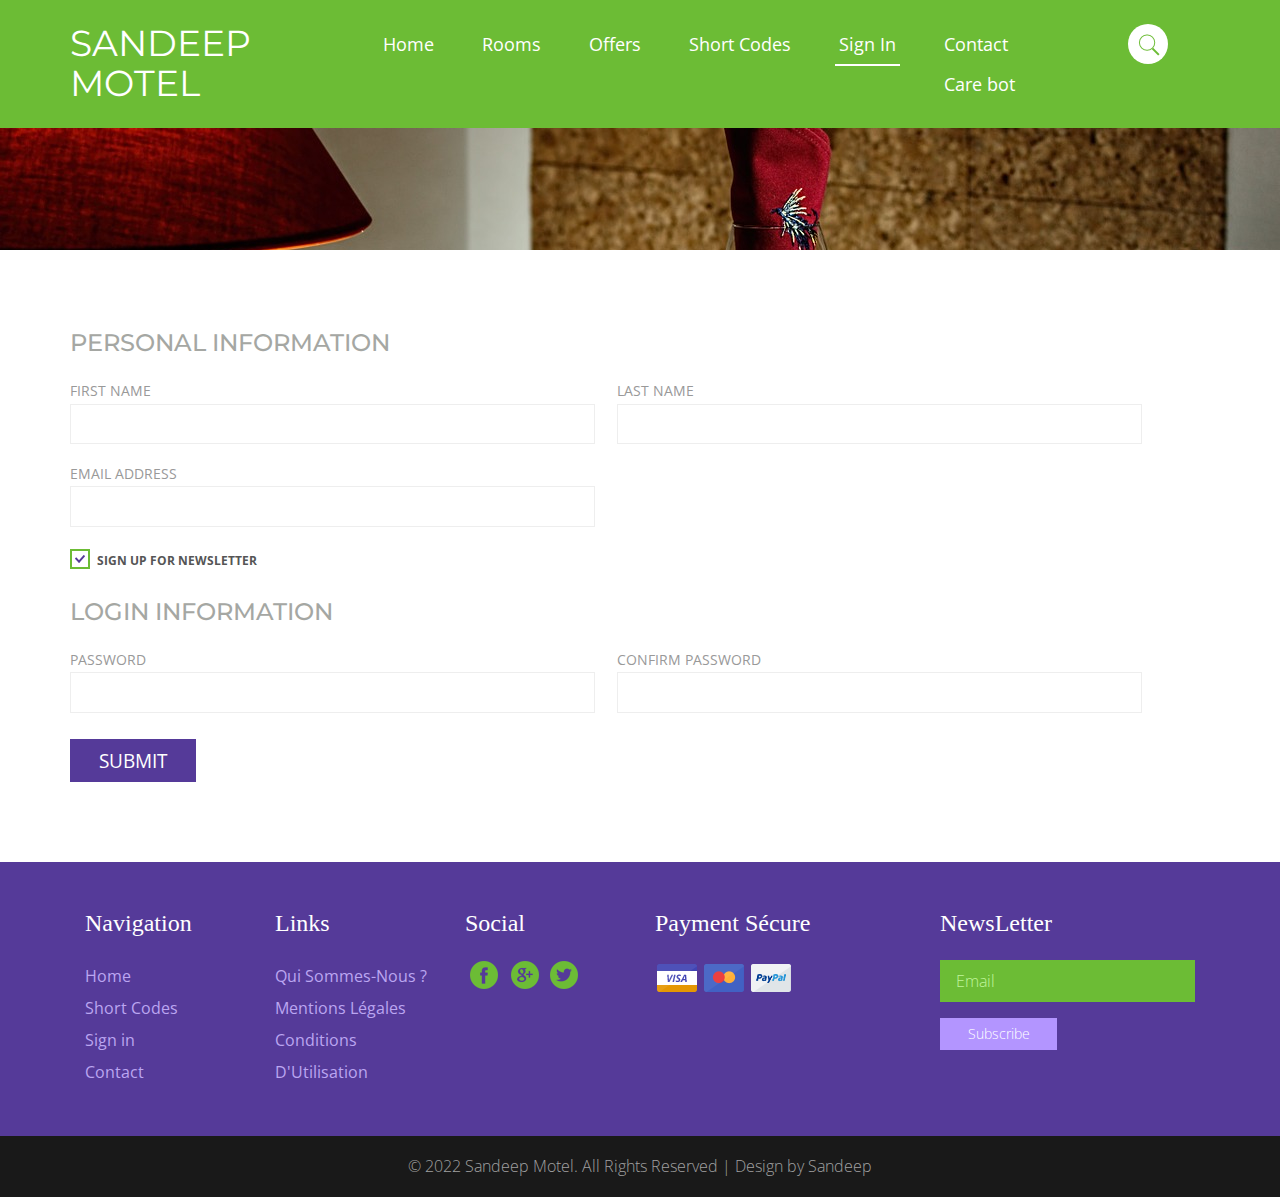
<file: register.html>
<!DOCTYPE HTML>
<html>
<head>
<title>Motel a Hotel Category Flat Bootstrap Responsive Website Template | Register ::Sandeep </title>
<meta name="viewport" content="width=device-width, initial-scale=1">
<meta http-equiv="Content-Type" content="text/html; charset=utf-8" />
<meta name="keywords" content="Motel Responsive web template, Bootstrap Web Templates, Flat Web Templates, Andriod Compatible web template, 
Smartphone Compatible web template, free webdesigns for Nokia, Samsung, LG, SonyErricsson, Motorola web design" />
<script type="applijewelleryion/x-javascript"> addEventListener("load", function() { setTimeout(hideURLbar, 0); }, false); function hideURLbar(){ window.scrollTo(0,1); } </script>
<link href="css/bootstrap.css" rel='stylesheet' type='text/css' />
<!-- Custom Theme files -->
<link href="css/style.css" rel='stylesheet' type='text/css' />	
<script src="js/jquery-1.11.1.min.js"></script>
<!--webfonts-->
<link href='//fonts.googleapis.com/css?family=Montserrat:400,700' rel='stylesheet' type='text/css'>
<link href='//fonts.googleapis.com/css?family=Open+Sans:400,300italic,300,600' rel='stylesheet' type='text/css'>
   <!--//webfonts-->
<script type="text/javascript" src="js/bootstrap.js"></script>
</head>
<body>
<!-- banner -->
	<div class="banner1">
		<div class="header">
			<div class="container">
				<div class="logo">
					<h1><a href="index.html">Sandeep Motel</a></h1>
				</div>
					<nav class="navbar navbar-default" role="navigation">
						<div class="navbar-header">
							<button type="button" class="navbar-toggle" data-toggle="collapse" data-target="#bs-example-navbar-collapse-1">
								<span class="sr-only">Toggle navigation</span>
								<span class="icon-bar"></span>
								<span class="icon-bar"></span>
								<span class="icon-bar"></span>
							</button>
						</div>
						<!--/.navbar-header-->
						<div class="collapse navbar-collapse" id="bs-example-navbar-collapse-1">
							<ul class="nav navbar-nav">
								<li><a href="index.html">Home</a></li>
								<li><a href="rooms.html">Rooms</a></li>
								<li><a href="offers.html">Offers</a></li>
								<li><a href="shortcodes.html">Short Codes</a></li>
								<li class="active"><a href="signin.html">Sign In</a></li>
								<li><a href="contact.html">Contact</a></li>
								<li><a href="bot.html">Care bot</a></li>
							</ul>
						</div>
						<!--/.navbar-collapse-->
					</nav>
				<div class="search-box">
					<div id="sb-search" class="sb-search">
						<form>
							<input class="sb-search-input" placeholder="Enter your search term..." type="search" name="search" id="search">
							<input class="sb-search-submit" type="submit" value="">
							<span class="sb-icon-search"> </span>
							</form>
					</div>
				</div>
					<div class="clearfix"> </div>

				<!-- search-scripts -->
					<script src="js/classie.js"></script>
					<script src="js/uisearch.js"></script>
					<script>
						new UISearch( document.getElementById( 'sb-search' ) );
					</script>
				<!-- //search-scripts -->

			</div>
		</div>
	</div>		
		<!-- banner -->
<!-- registration -->
	<div class="main-1">
		<div class="container">
			<div class="register">
		  	  <form> 
				 <div class="register-top-grid">
					<h3>PERSONAL INFORMATION</h3>
					 <div class="wow fadeInLeft" data-wow-delay="0.4s">
						<span>First Name<label>*</label></span>
						<input type="text"> 
					 </div>
					 <div class="wow fadeInRight" data-wow-delay="0.4s">
						<span>Last Name<label>*</label></span>
						<input type="text"> 
					 </div>
					 <div class="wow fadeInRight" data-wow-delay="0.4s">
						 <span>Email Address<label>*</label></span>
						 <input type="text"> 
					 </div>
					 <div class="clearfix"> </div>
					   <a class="news-letter" href="#">
						 <label class="checkbox"><input type="checkbox" name="checkbox" checked=""><i> </i>Sign Up for Newsletter</label>
					   </a>
					 </div>
				     <div class="register-bottom-grid">
						    <h3>LOGIN INFORMATION</h3>
							 <div class="wow fadeInLeft" data-wow-delay="0.4s">
								<span>Password<label>*</label></span>
								<input type="password">
							 </div>
							 <div class="wow fadeInRight" data-wow-delay="0.4s">
								<span>Confirm Password<label>*</label></span>
								<input type="password">
							 </div>
					 </div>
				</form>
				<div class="clearfix"> </div>
				<div class="register-but">
				   <form>
					   <input type="submit" value="submit">
					   <div class="clearfix"> </div>
				   </form>
				</div>
		   </div>
		 </div>
	</div>
<!-- registration -->
<!-- footer -->
	<div class="footer">
		<div class="container">
			<div class="col-md-2 deco">
				<h4>Navigation</h4>
				<li><a href="index.html">Home</a></li>
				<li><a href="shortcodes.html">Short Codes </a></li>
				<li><a href="sigin.html">Sign in</a></li> 
				<li><a href="contact.html">Contact</a></li>
			</div>
			<div class="col-md-2 deco">
				<h4>Links</h4> 
				<li><a href="#">Qui Sommes-Nous ?</a></li>
				<li><a href="#">Mentions Légales </a></li>
				<li><a href="#">Conditions D'Utilisation </a></li>
			</div>
			<div class="col-md-2 deco">
				<h4>Social</h4>
				<div class="soci">
					<li><a href="#"><i class="f-1"> </i></a></li>
					<li><a href="#"><i class="t-1"> </i></a></li>
					<li><a href="#"><i class="g-1"> </i></a></li>
				</div>
			</div>
			<div class="col-md-3 cardss">
				<h4>Payment Sécure</h4>
				<li><i class="visa"></i></li>
				<li><i class="ma"></i></li>
				<li><i class="paypal"></i></li>
				<div class="clearfix"> </div>
			</div>
			<div class="col-md-3 pos">
			<h4>NewsLetter</h4>
					   <form method="post">
						 <input type="text" class="textbox" value="Email" onfocus="this.value = '';" onblur="if (this.value == '') {this.value = 'Email';}">
						 <div class="smt">
							<input type="submit" value="Subscribe">
						 </div>
					   </form>
			</div>
			<div class="clearfix"> </div>
		</div>
	</div>
	<div class="footer-bottom">
			<div class="container">
				<p>© 2022 Sandeep Motel. All Rights Reserved | Design by Sandeep </p>
			</div>
		</div>
	<!-- footer -->
</body>
</html>
</file>
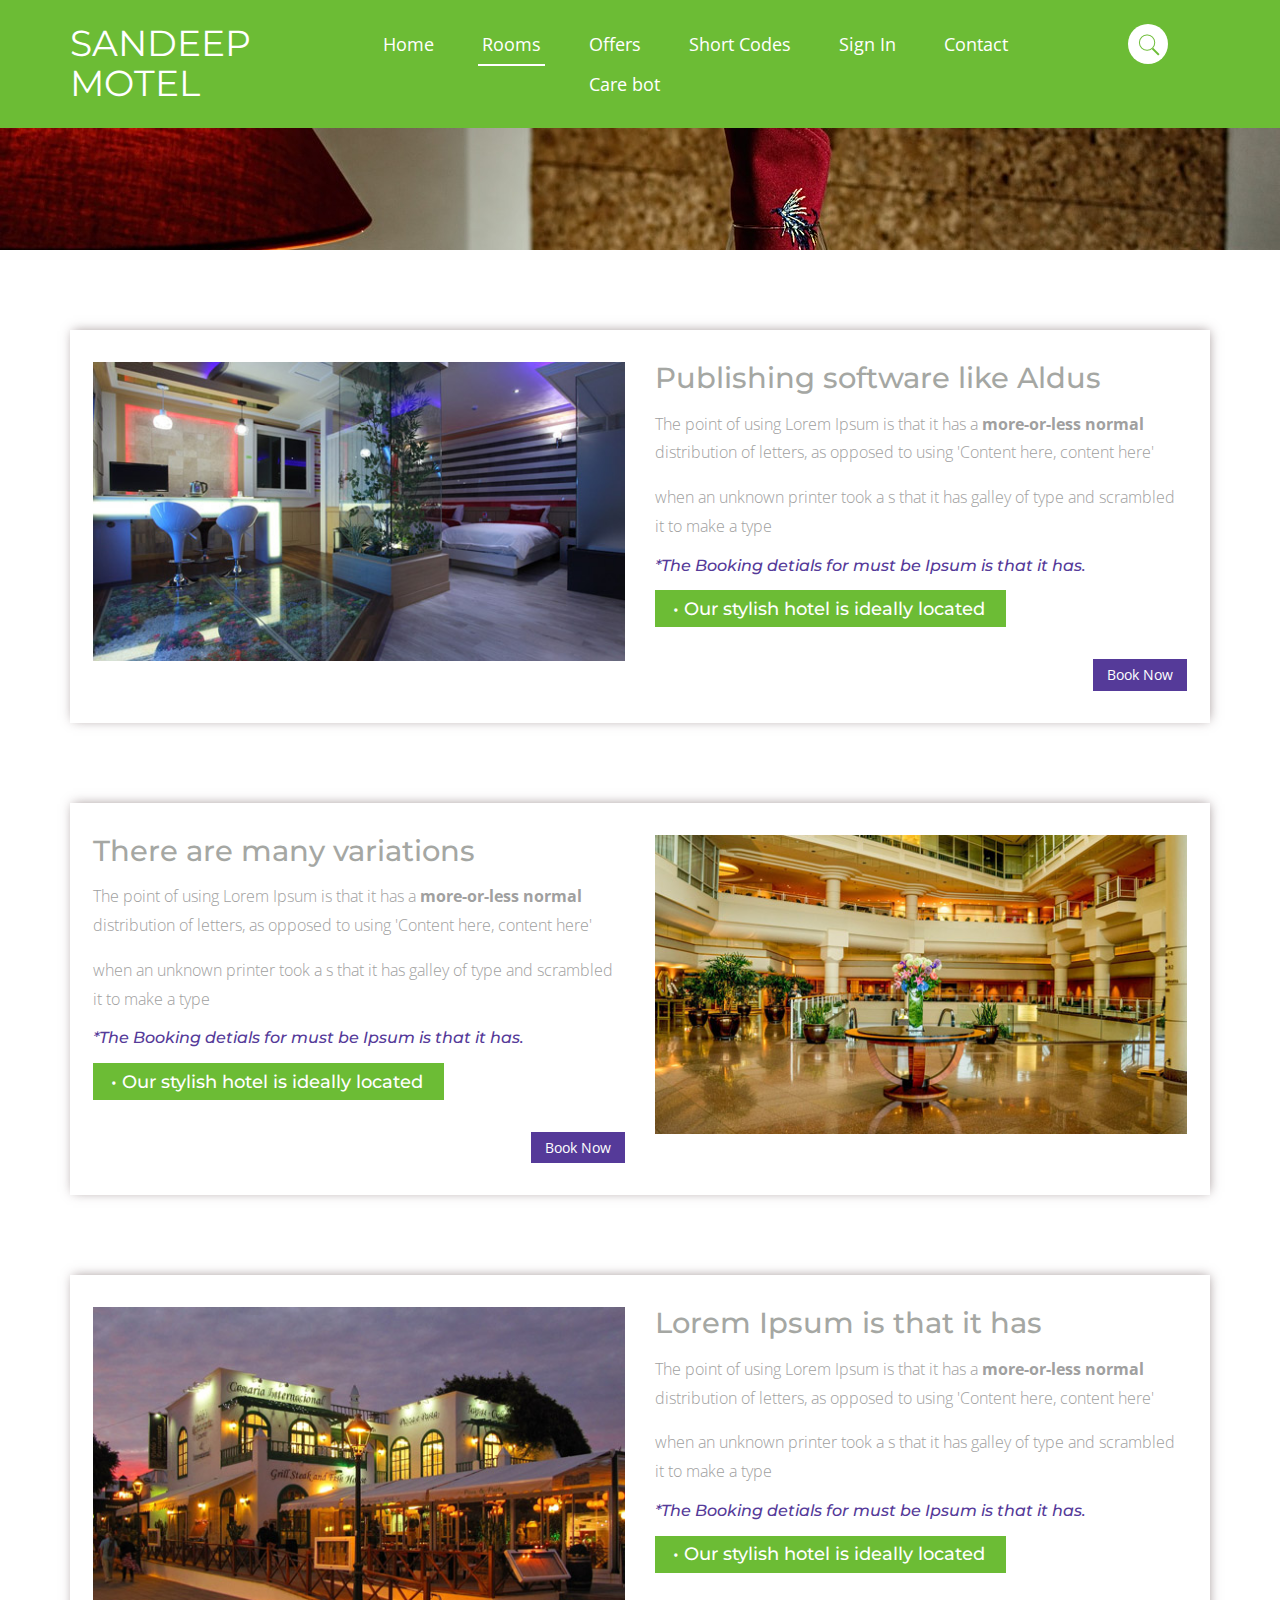
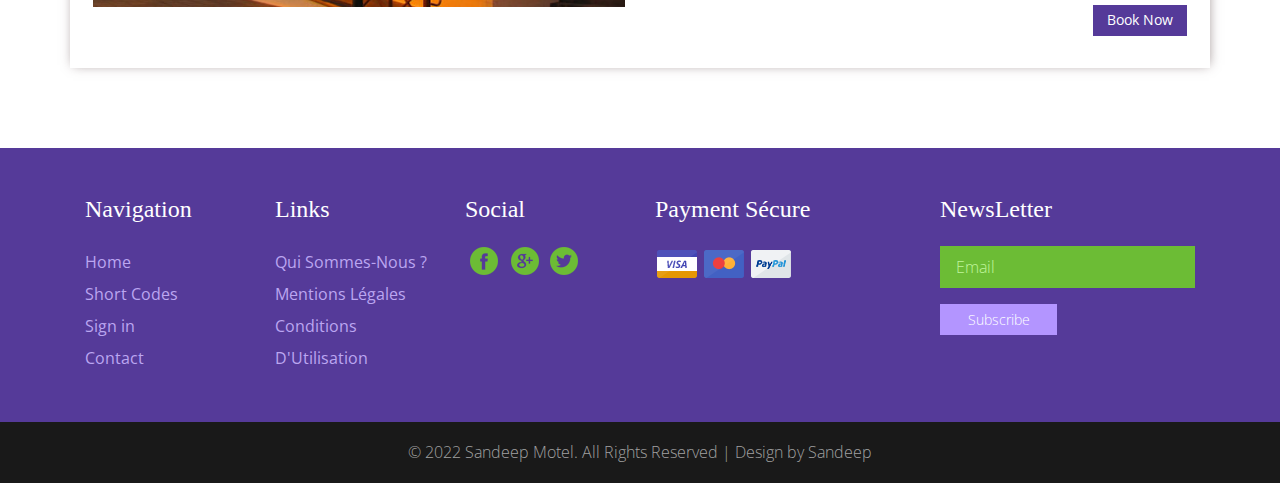
<file: rooms.html>
<!DOCTYPE HTML>
<html>
<head>
<title>Motel a Hotel Category Flat Bootstrap Responsive Website Template | Rooms :: Sandeep </title>
<meta name="viewport" content="width=device-width, initial-scale=1">
<meta http-equiv="Content-Type" content="text/html; charset=utf-8" />
<meta name="keywords" content="Motel Responsive web template, Bootstrap Web Templates, Flat Web Templates, Andriod Compatible web template, 
Smartphone Compatible web template, free webdesigns for Nokia, Samsung, LG, SonyErricsson, Motorola web design" />
<script type="applijewelleryion/x-javascript"> addEventListener("load", function() { setTimeout(hideURLbar, 0); }, false); function hideURLbar(){ window.scrollTo(0,1); } </script>
<link href="css/bootstrap.css" rel='stylesheet' type='text/css' />
<!-- Custom Theme files -->
<link href="css/style.css" rel='stylesheet' type='text/css' />	
<script src="js/jquery-1.11.1.min.js"></script>
<!--webfonts-->
<link href='//fonts.googleapis.com/css?family=Montserrat:400,700' rel='stylesheet' type='text/css'>
<link href='//fonts.googleapis.com/css?family=Open+Sans:400,300italic,300,600' rel='stylesheet' type='text/css'>
   <!--//webfonts-->
<script type="text/javascript" src="js/bootstrap.js"></script>
</head>
<body>
<!-- banner -->
	<div class="banner1">
		<div class="header">
			<div class="container">
				<div class="logo">
					<h1><a href="index.html">Sandeep Motel</a></h1>
				</div>
					<nav class="navbar navbar-default" role="navigation">
						<div class="navbar-header">
							<button type="button" class="navbar-toggle" data-toggle="collapse" data-target="#bs-example-navbar-collapse-1">
								<span class="sr-only">Toggle navigation</span>
								<span class="icon-bar"></span>
								<span class="icon-bar"></span>
								<span class="icon-bar"></span>
							</button>
						</div>
						<!--/.navbar-header-->
						<div class="collapse navbar-collapse" id="bs-example-navbar-collapse-1">
							<ul class="nav navbar-nav">
								<li><a href="index.html">Home</a></li>
								<li class="active"><a href="rooms.html">Rooms</a></li>
								<li><a href="offers.html">Offers</a></li>
								<li><a href="shortcodes.html">Short Codes</a></li>
								<li><a href="signin.html">Sign In</a></li>
								<li><a href="contact.html">Contact</a></li>
								<li><a href="bot.html">Care bot</a></li>
							</ul>
						</div>
						<!--/.navbar-collapse-->
					</nav>
				<div class="search-box">
					<div id="sb-search" class="sb-search">
						<form>
							<input class="sb-search-input" placeholder="Enter your search term..." type="search" name="search" id="search">
							<input class="sb-search-submit" type="submit" value="">
							<span class="sb-icon-search"> </span>
							</form>
					</div>
				</div>
					<div class="clearfix"> </div>

				<!-- search-scripts -->
					<script src="js/classie.js"></script>
					<script src="js/uisearch.js"></script>
					<script>
						new UISearch( document.getElementById( 'sb-search' ) );
					</script>
				<!-- //search-scripts -->

			</div>
		</div>
	</div>		
		<!-- banner -->
<!-- single -->
	<div class="single">
		<div class="container">
			<div class="single-top">
				<div class="col-md-6 single-left">
					<a href="details.html"><img src="images/14.jpg" class="img-responsive" alt=""></a>
				</div>
				<div class="col-md-6 single-right">
					<h3><a href="details.html">Publishing software like Aldus</a></h3>
					<p>The point of using Lorem Ipsum is that it has a <strong>more-or-less normal</strong> distribution of letters, as opposed to using 'Content here, content here'</p>
					<p>when an unknown printer took a s that it has galley of type and scrambled it to make a type </p>
					<h5>*The Booking detials for must be Ipsum is that it has.</h5>
					<h6>• Our stylish hotel is ideally located</h6>
					<div class="sinbt">
						<a class="hvr-shutter-in-horizontal" href="details.html">Book Now</a>
					</div>
				</div>
				<div class="clearfix"> </div>
			</div>
			<div class="single-top">
				<div class="col-md-6 single-right">
					<h3><a href="details.html">There are many variations</a></h3>
					<p>The point of using Lorem Ipsum is that it has a <strong>more-or-less normal</strong> distribution of letters, as opposed to using 'Content here, content here'</p>
					<p>when an unknown printer took a s that it has galley of type and scrambled it to make a type </p>
					<h5>*The Booking detials for must be Ipsum is that it has.</h5>
					<h6>• Our stylish hotel is ideally located</h6>
					<div class="sinbt">
						<a class="hvr-shutter-in-horizontal" href="details.html">Book Now</a>
					</div>
				</div>
				<div class="col-md-6 single-left">
					<a href="details.html"><img src="images/15.jpg" class="img-responsive" alt=""></a>
				</div>
				<div class="clearfix"> </div>
			</div>
			<div class="single-top">
				<div class="col-md-6 single-left">
					<a href="details.html"><img src="images/13.jpg" class="img-responsive" alt=""></a>
				</div>
				<div class="col-md-6 single-right">
					<h3><a href="details.html">Lorem Ipsum is that it has</a></h3>
					<p>The point of using Lorem Ipsum is that it has a <strong>more-or-less normal</strong> distribution of letters, as opposed to using 'Content here, content here'</p>
					<p>when an unknown printer took a s that it has galley of type and scrambled it to make a type </p>
					<h5>*The Booking detials for must be Ipsum is that it has.</h5>
					<h6>• Our stylish hotel is ideally located</h6>
					<div class="sinbt">
						<a class="hvr-shutter-in-horizontal" href="details.html">Book Now</a>
					</div>
				</div>
				<div class="clearfix"> </div>
			</div>
		 </div>
	</div>
<!-- registration -->
<!-- footer -->
	<div class="footer">
		<div class="container">
			<div class="col-md-2 deco">
				<h4>Navigation</h4>
				<li><a href="index.html">Home</a></li>
				<li><a href="shortcodes.html">Short Codes </a></li>
				<li><a href="sigin.html">Sign in</a></li> 
				<li><a href="contact.html">Contact</a></li>
			</div>
			<div class="col-md-2 deco">
				<h4>Links</h4> 
				<li><a href="#">Qui Sommes-Nous ?</a></li>
				<li><a href="#">Mentions Légales </a></li>
				<li><a href="#">Conditions D'Utilisation </a></li>
			</div>
			<div class="col-md-2 deco">
				<h4>Social</h4>
				<div class="soci">
					<li><a href="#"><i class="f-1"> </i></a></li>
					<li><a href="#"><i class="t-1"> </i></a></li>
					<li><a href="#"><i class="g-1"> </i></a></li>
				</div>
			</div>
			<div class="col-md-3 cardss">
				<h4>Payment Sécure</h4>
				<li><i class="visa"></i></li>
				<li><i class="ma"></i></li>
				<li><i class="paypal"></i></li>
				<div class="clearfix"> </div>
			</div>
			<div class="col-md-3 pos">
			<h4>NewsLetter</h4>
					   <form method="post">
						 <input type="text" class="textbox" value="Email" onfocus="this.value = '';" onblur="if (this.value == '') {this.value = 'Email';}">
						 <div class="smt">
							<input type="submit" value="Subscribe">
						 </div>
					   </form>
			</div>
			<div class="clearfix"> </div>
		</div>
	</div>
	<div class="footer-bottom">
			<div class="container">
				<p>© 2022 Sandeep Motel. All Rights Reserved | Design by  Sandeep </p>
			</div>
		</div>
	<!-- footer -->
</body>
</html>
</file>
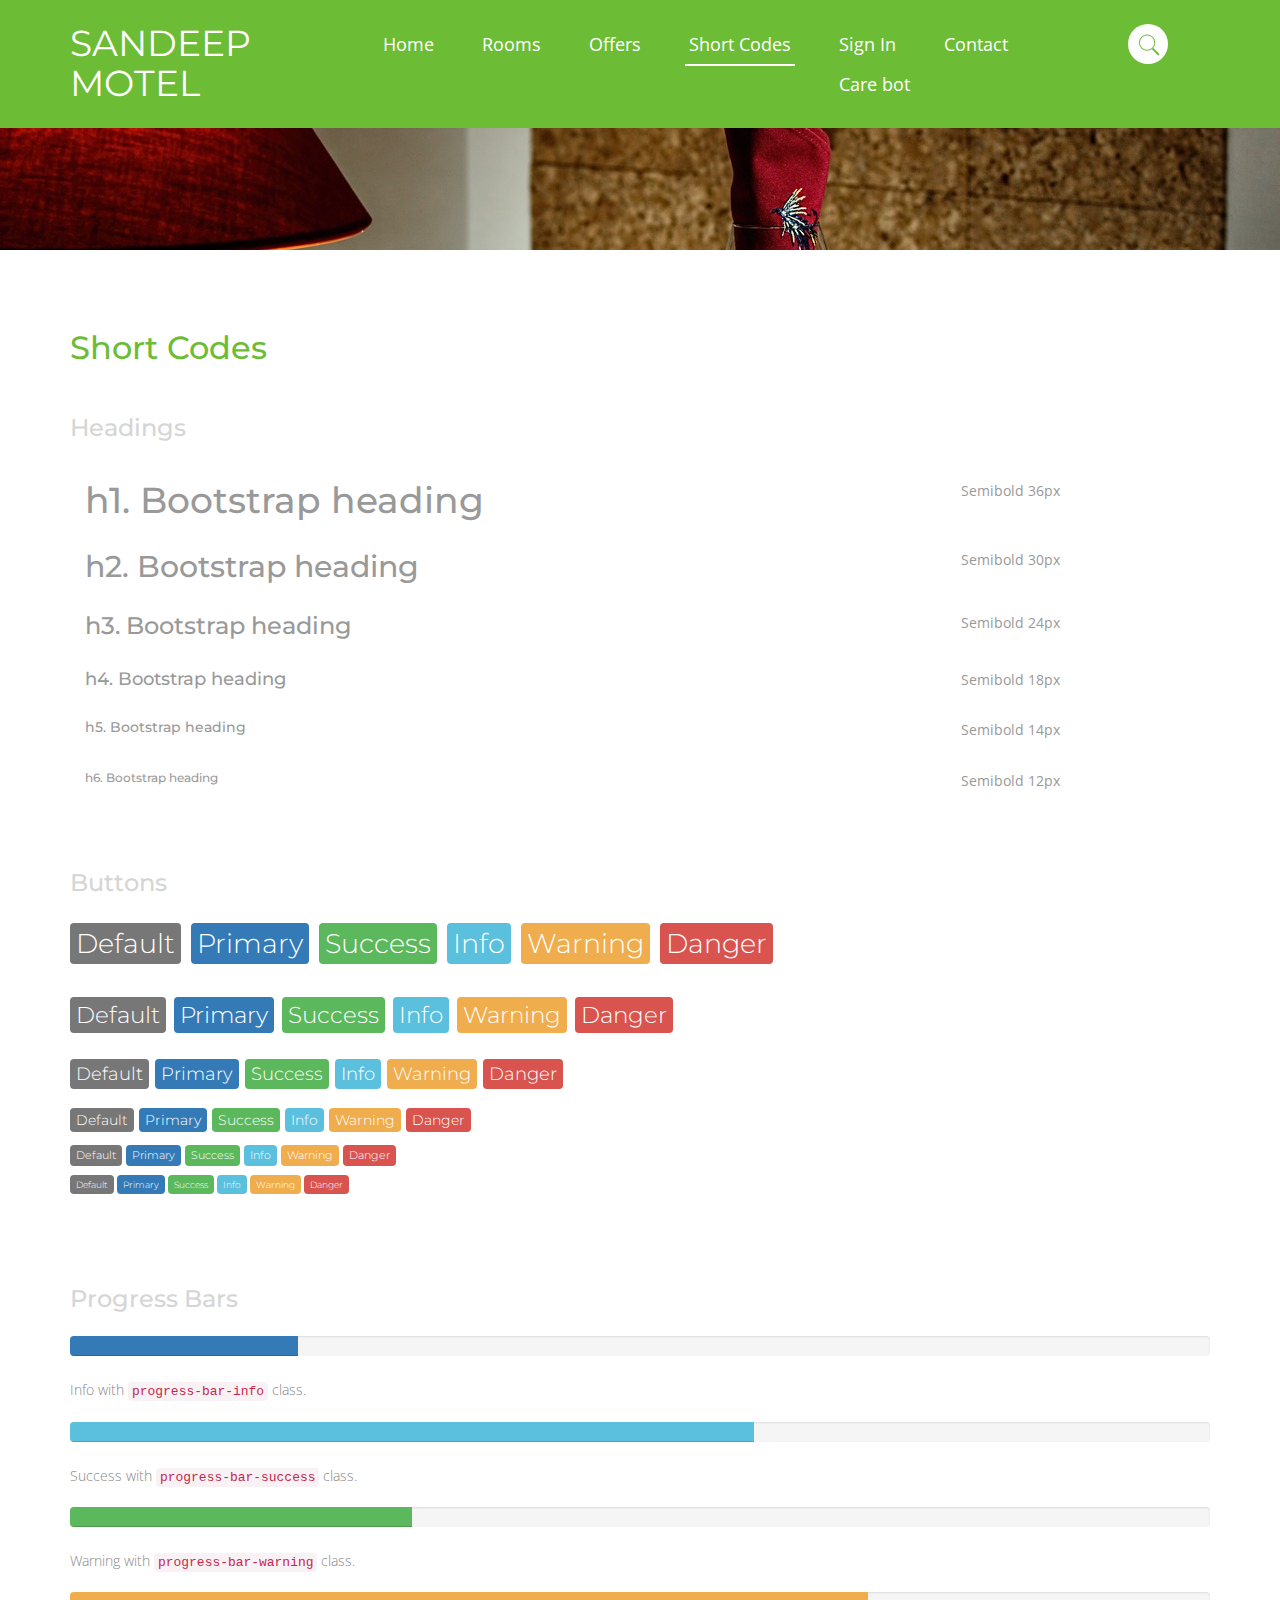
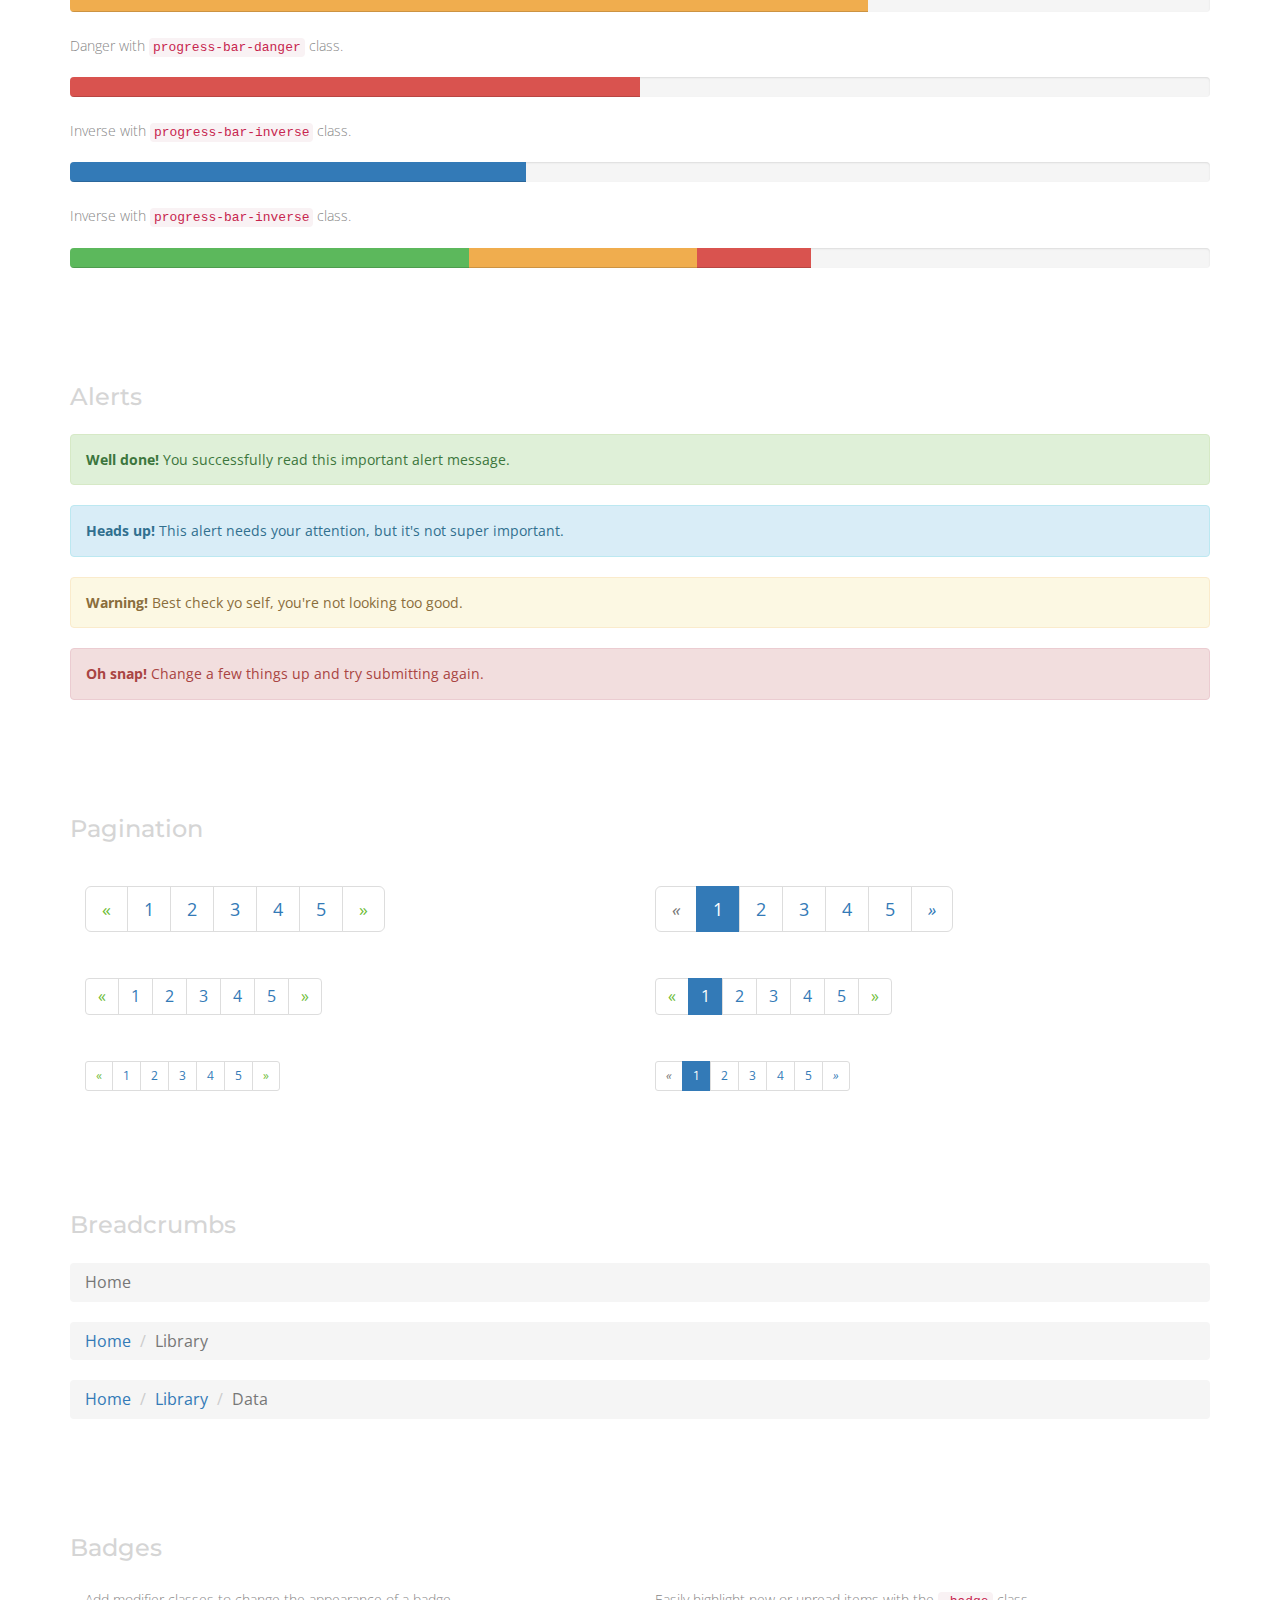
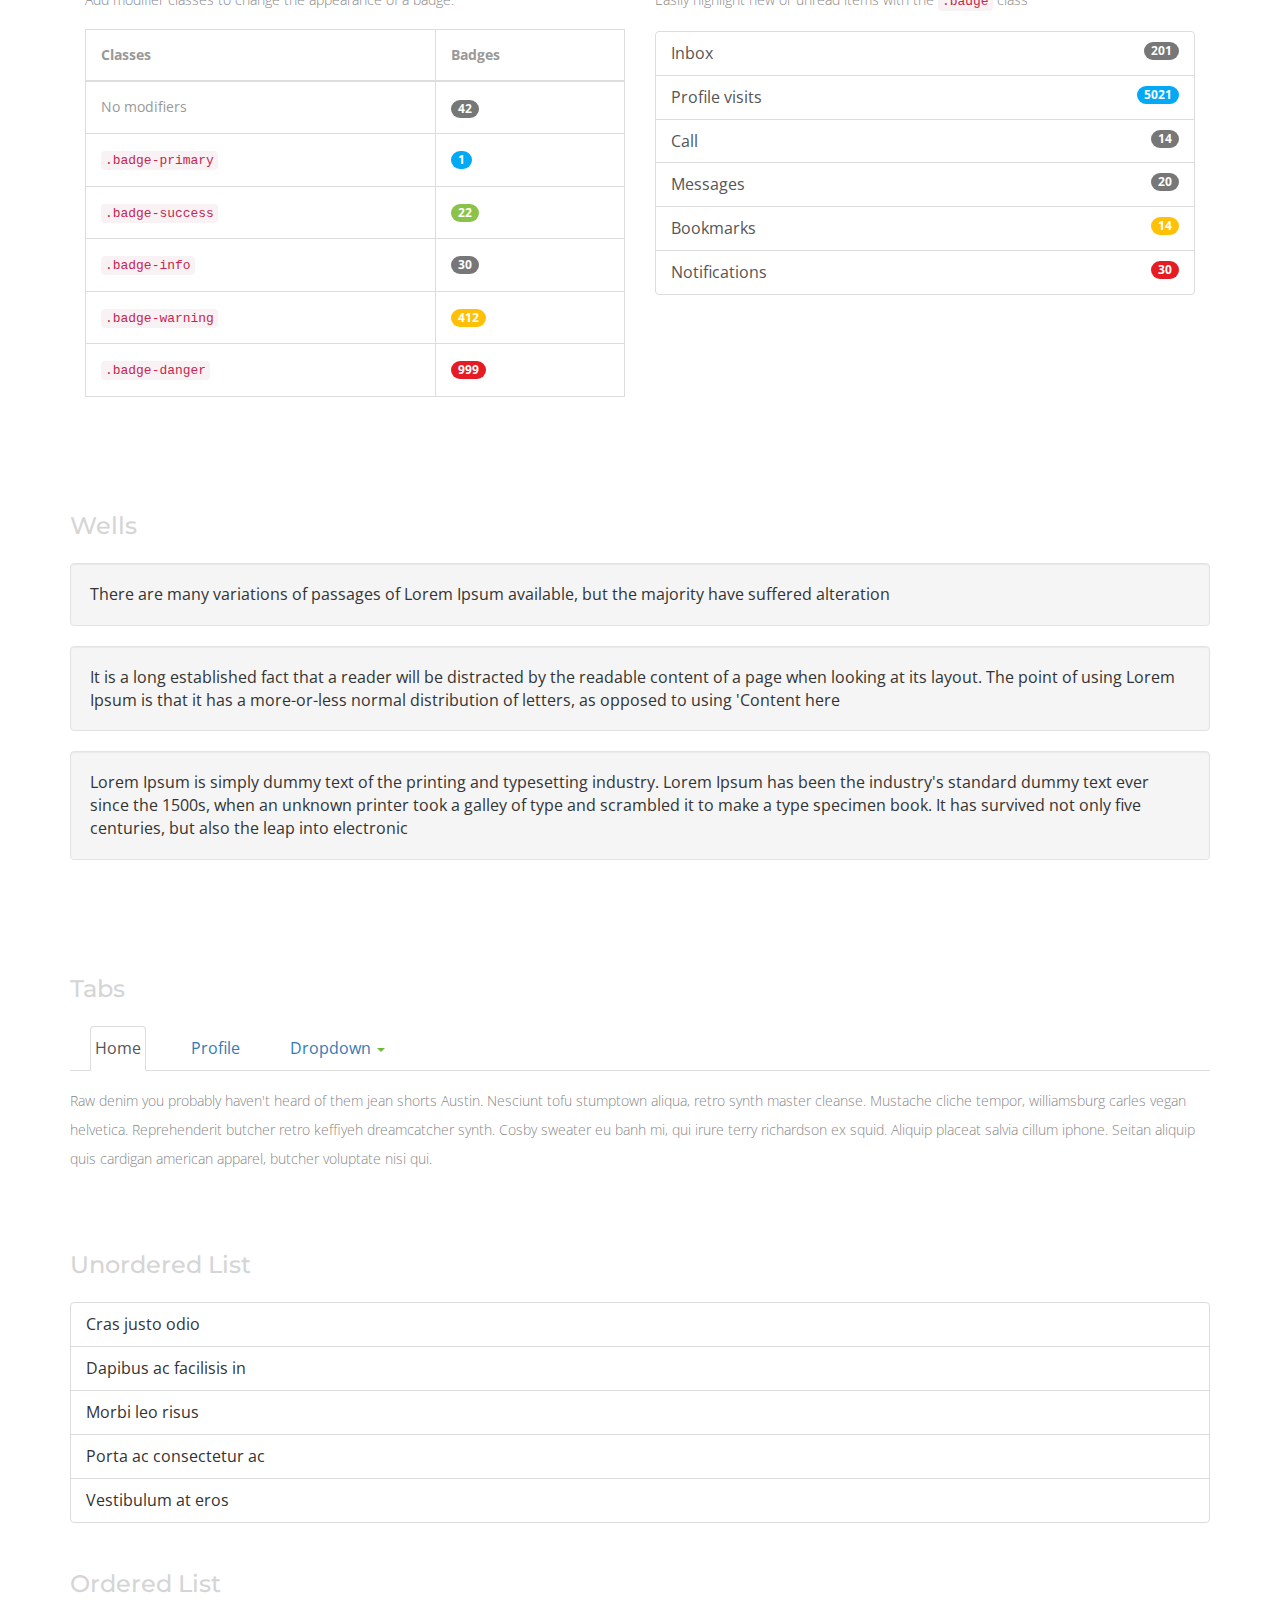
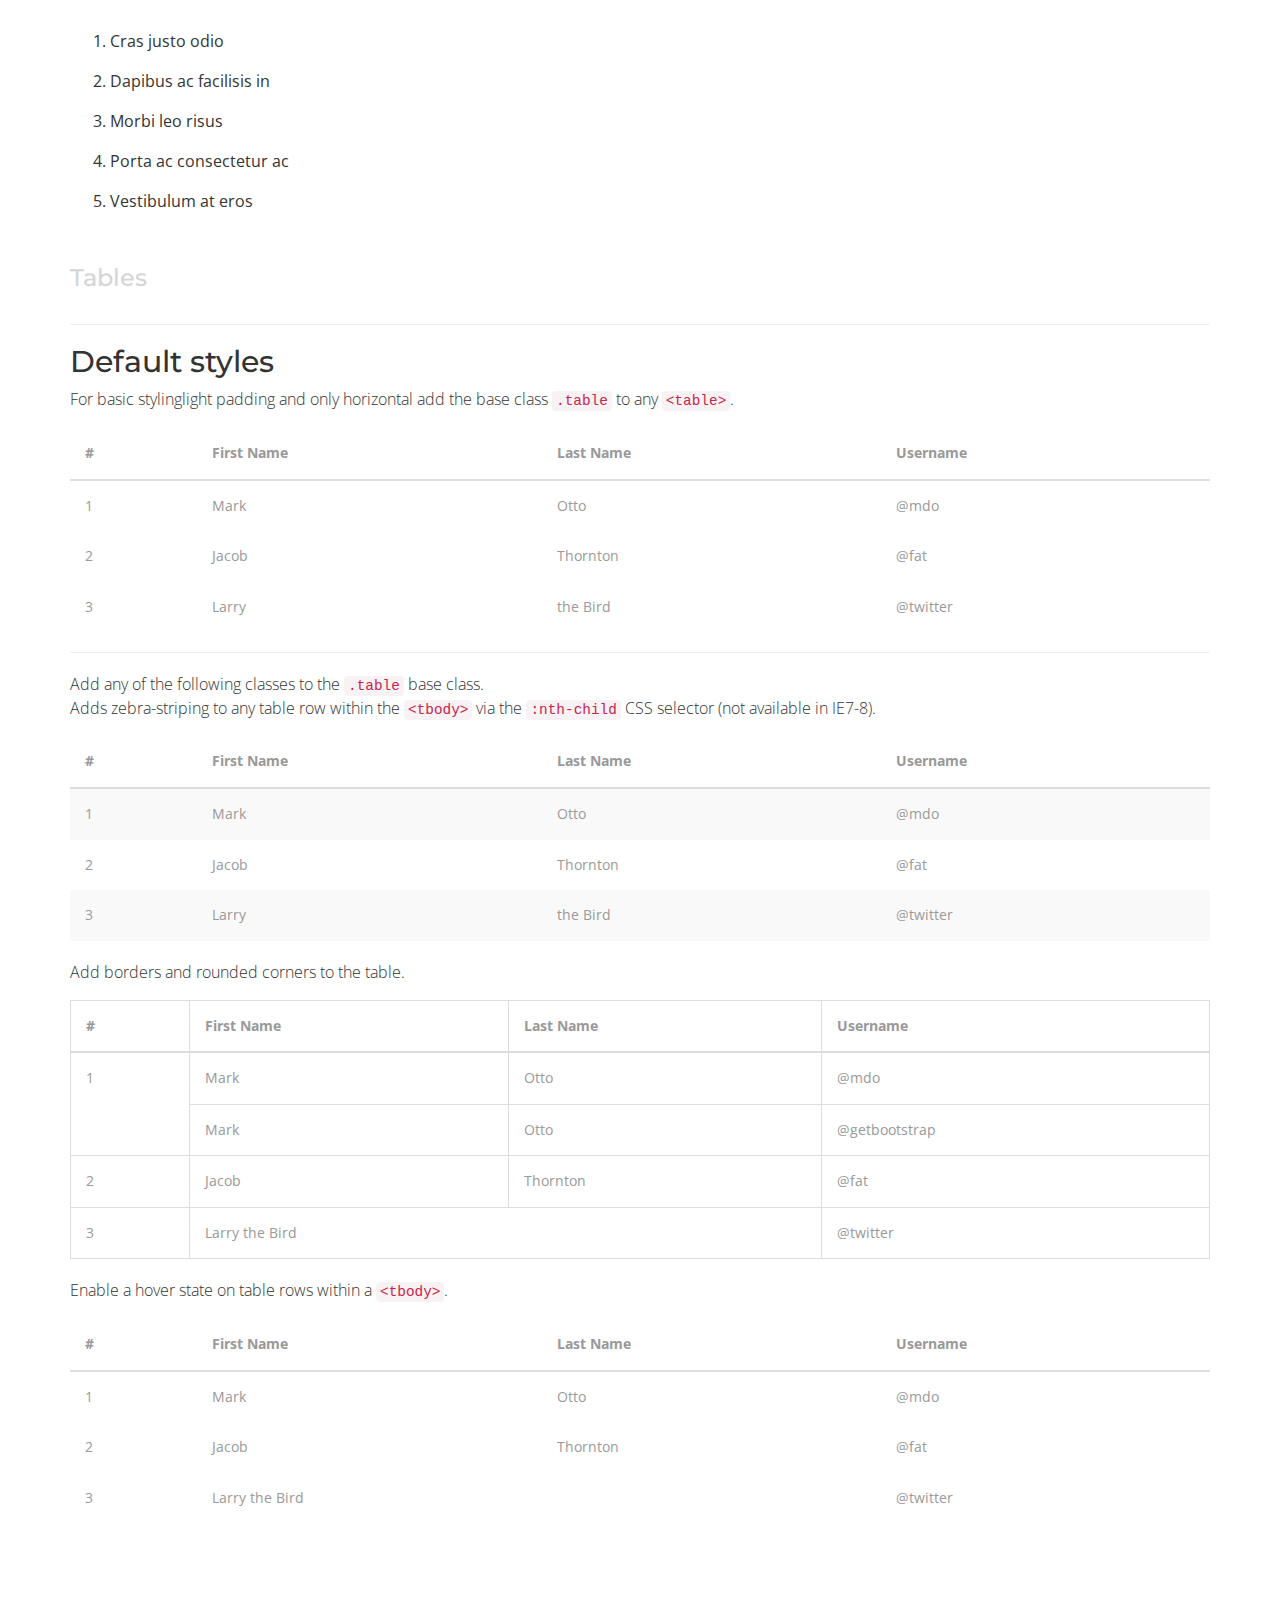
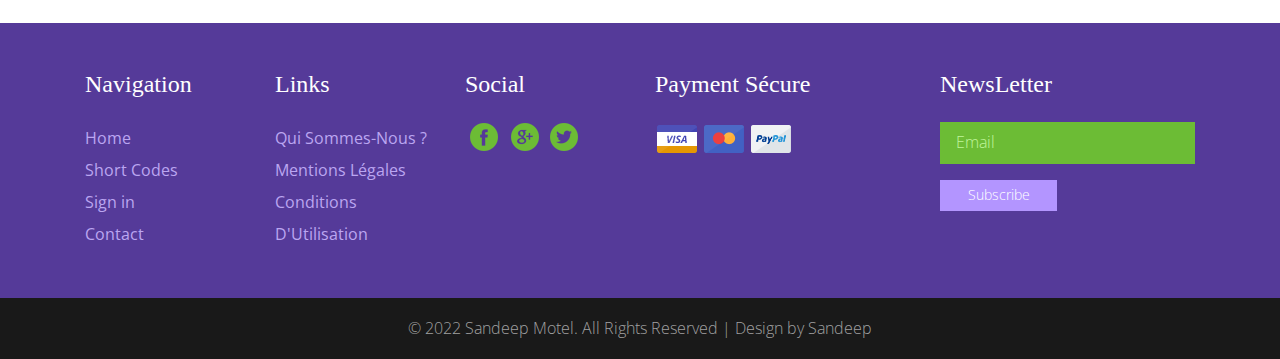
<file: shortcodes.html>
<!DOCTYPE HTML>
<html>
<head>
<title>Motel a Hotel Category Flat Bootstrap Responsive Website Template | Shortcodes :: Sandeep </title>
<meta name="viewport" content="width=device-width, initial-scale=1">
<meta http-equiv="Content-Type" content="text/html; charset=utf-8" />
<meta name="keywords" content="Motel Responsive web template, Bootstrap Web Templates, Flat Web Templates, Andriod Compatible web template, 
Smartphone Compatible web template, free webdesigns for Nokia, Samsung, LG, SonyErricsson, Motorola web design" />
<script type="applijewelleryion/x-javascript"> addEventListener("load", function() { setTimeout(hideURLbar, 0); }, false); function hideURLbar(){ window.scrollTo(0,1); } </script>
<link href="css/bootstrap.css" rel='stylesheet' type='text/css' />
<!-- Custom Theme files -->
<link href="css/style.css" rel='stylesheet' type='text/css' />	
<script src="js/jquery-1.11.1.min.js"></script>
<!--webfonts-->
<link href='//fonts.googleapis.com/css?family=Montserrat:400,700' rel='stylesheet' type='text/css'>
<link href='//fonts.googleapis.com/css?family=Open+Sans:400,300italic,300,600' rel='stylesheet' type='text/css'>
   <!--//webfonts-->
<script type="text/javascript" src="js/bootstrap.js"></script>
</head>
<body>
<!-- banner -->
	<div class="banner1">
		<div class="header">
			<div class="container">
				<div class="logo">
					<h1><a href="index.html"> Sandeep Motel</a></h1>
				</div>
					<nav class="navbar navbar-default" role="navigation">
						<div class="navbar-header">
							<button type="button" class="navbar-toggle" data-toggle="collapse" data-target="#bs-example-navbar-collapse-1">
								<span class="sr-only">Toggle navigation</span>
								<span class="icon-bar"></span>
								<span class="icon-bar"></span>
								<span class="icon-bar"></span>
							</button>
						</div>
						<!--/.navbar-header-->
						<div class="collapse navbar-collapse" id="bs-example-navbar-collapse-1">
							<ul class="nav navbar-nav">
								<li><a href="index.html">Home</a></li>
								<li><a href="rooms.html">Rooms</a></li>
								<li><a href="offers.html">Offers</a></li>
								<li class="active"><a href="shortcodes.html">Short Codes</a></li>
								<li><a href="signin.html">Sign In</a></li>
								<li><a href="contact.html">Contact</a></li>
								<li><a href="bot.html">Care bot</a></li>
							</ul>
						</div>
						<!--/.navbar-collapse-->
					</nav>
				<div class="search-box">
					<div id="sb-search" class="sb-search">
						<form>
							<input class="sb-search-input" placeholder="Enter your search term..." type="search" name="search" id="search">
							<input class="sb-search-submit" type="submit" value="">
							<span class="sb-icon-search"> </span>
							</form>
					</div>
				</div>
					<div class="clearfix"> </div>

				<!-- search-scripts -->
					<script src="js/classie.js"></script>
					<script src="js/uisearch.js"></script>
					<script>
						new UISearch( document.getElementById( 'sb-search' ) );
					</script>
				<!-- //search-scripts -->

			</div>
		</div>
	</div>		
		<!-- banner -->
<div class="typo">
		<div class="container">
			<h3 class="title">Short Codes</h3>
			<div class="grid_3 grid_4">
				<h3 class="hdg">Headings</h3>
				<div class="bs-example">
					<table class="table">
						<tbody>
							<tr>
								<td><h1 id="h1.-bootstrap-heading">h1. Bootstrap heading<a class="anchorjs-link" href="#h1.-bootstrap-heading"><span class="anchorjs-icon"></span></a></h1></td>
								<td class="type-info">Semibold 36px</td>
							</tr>
							<tr>
								<td><h2 id="h2.-bootstrap-heading">h2. Bootstrap heading<a class="anchorjs-link" href="#h2.-bootstrap-heading"><span class="anchorjs-icon"></span></a></h2></td>
								<td class="type-info">Semibold 30px</td>
							</tr>
							<tr>
								<td><h3 id="h3.-bootstrap-heading">h3. Bootstrap heading<a class="anchorjs-link" href="#h3.-bootstrap-heading"><span class="anchorjs-icon"></span></a></h3></td>
								<td class="type-info">Semibold 24px</td>
							</tr>
							<tr>
								<td><h4 id="h4.-bootstrap-heading">h4. Bootstrap heading<a class="anchorjs-link" href="#h4.-bootstrap-heading"><span class="anchorjs-icon"></span></a></h4></td>
								<td class="type-info">Semibold 18px</td>
							</tr>
							<tr>
								<td><h5 id="h5.-bootstrap-heading">h5. Bootstrap heading<a class="anchorjs-link" href="#h5.-bootstrap-heading"><span class="anchorjs-icon"></span></a></h5></td>
								<td class="type-info">Semibold 14px</td>
							</tr>
							<tr>
								<td><h6>h6. Bootstrap heading</h6></td>
								<td class="type-info">Semibold 12px</td>
							</tr>
						</tbody>
					</table>
				</div>
			</div>
			<div class="grid_3 grid_5">
				<h3>Buttons</h3>
				<h1>
					<a href="#"><span class="label label-default">Default</span></a>
					<a href="#"><span class="label label-primary">Primary</span></a>
					<a href="#"><span class="label label-success">Success</span></a>
					<a href="#"><span class="label label-info">Info</span></a>
					<a href="#"><span class="label label-warning">Warning</span></a>
					<a href="#"><span class="label label-danger">Danger</span></a>
				</h1>
				<h2>
					<a href="#"><span class="label label-default">Default</span></a>
					<a href="#"><span class="label label-primary">Primary</span></a>
					<a href="#"><span class="label label-success">Success</span></a>
					<a href="#"><span class="label label-info">Info</span></a>
					<a href="#"><span class="label label-warning">Warning</span></a>
					<a href="#"><span class="label label-danger">Danger</span></a>
				</h2>
				<h3>
					<a href="#"><span class="label label-default">Default</span></a>
					<a href="#"><span class="label label-primary">Primary</span></a>
					<a href="#"><span class="label label-success">Success</span></a>
					<a href="#"><span class="label label-info">Info</span></a>
					<a href="#"><span class="label label-warning">Warning</span></a>
					<a href="#"><span class="label label-danger">Danger</span></a>
				</h3>
				<h4>
					<a href="#"><span class="label label-default">Default</span></a>
					<a href="#"><span class="label label-primary">Primary</span></a>
					<a href="#"><span class="label label-success">Success</span></a>
					<a href="#"><span class="label label-info">Info</span></a>
					<a href="#"><span class="label label-warning">Warning</span></a>
					<a href="#"><span class="label label-danger">Danger</span></a>
				</h4>
				<h5>
					<a href="#"><span class="label label-default">Default</span></a>
					<a href="#"><span class="label label-primary">Primary</span></a>
					<a href="#"><span class="label label-success">Success</span></a>
					<a href="#"><span class="label label-info">Info</span></a>
					<a href="#"><span class="label label-warning">Warning</span></a>
					<a href="#"><span class="label label-danger">Danger</span></a>
				</h5>
				<h6>
					<a href="#"><span class="label label-default">Default</span></a>
					<a href="#"><span class="label label-primary">Primary</span></a>
					<a href="#"><span class="label label-success">Success</span></a>
					<a href="#"><span class="label label-info">Info</span></a>
					<a href="#"><span class="label label-warning">Warning</span></a>
					<a href="#"><span class="label label-danger">Danger</span></a>
				</h6>
			</div>			   
			<div class="grid_3 grid_5">
				<h3>Progress Bars</h3>
				<div class="tab-content">
					<div class="tab-pane active" id="domprogress">
						<div class="progress">    
							<div class="progress-bar progress-bar-primary" style="width: 20%"></div>
						</div>
						<p>Info with <code>progress-bar-info</code> class.</p>
						<div class="progress">    
							<div class="progress-bar progress-bar-info" style="width: 60%"></div>
						</div>
						<p>Success with <code>progress-bar-success</code> class.</p>
						<div class="progress">
							<div class="progress-bar progress-bar-success" style="width: 30%"></div>
						</div>
						<p>Warning with <code>progress-bar-warning</code> class.</p>
						<div class="progress">
							<div class="progress-bar progress-bar-warning" style="width: 70%"></div>
						</div>
						<p>Danger with <code>progress-bar-danger</code> class.</p>
						<div class="progress">
							<div class="progress-bar progress-bar-danger" style="width: 50%"></div>
						</div>
						<p>Inverse with <code>progress-bar-inverse</code> class.</p>
						<div class="progress">
							<div class="progress-bar progress-bar-inverse" style="width: 40%"></div>
						</div>
						<p>Inverse with <code>progress-bar-inverse</code> class.</p>
						<div class="progress">
							<div class="progress-bar progress-bar-success" style="width: 35%"><span class="sr-only">35% Complete (success)</span></div>
							<div class="progress-bar progress-bar-warning" style="width: 20%"><span class="sr-only">20% Complete (warning)</span></div>
							<div class="progress-bar progress-bar-danger" style="width: 10%"><span class="sr-only">10% Complete (danger)</span></div>
						</div>
					</div>
				</div>
			</div>
			<div class="grid_3 grid_5">
				<h3>Alerts</h3>
				<div class="alert alert-success" role="alert">
					<strong>Well done!</strong> You successfully read this important alert message.
				</div>
				<div class="alert alert-info" role="alert">
					<strong>Heads up!</strong> This alert needs your attention, but it's not super important.
				</div>
				<div class="alert alert-warning" role="alert">
					<strong>Warning!</strong> Best check yo self, you're not looking too good.
				</div>
				<div class="alert alert-danger" role="alert">
					<strong>Oh snap!</strong> Change a few things up and try submitting again.
				</div>
			</div>
			<div class="grid_3 grid_5">
				<h3>Pagination</h3>
				<div class="col-md-6">
					<nav>
						<ul class="pagination pagination-lg">
							<li><a href="#" aria-label="Previous"><span aria-hidden="true">«</span></a></li>
							<li><a href="#">1</a></li>
							<li><a href="#">2</a></li>
							<li><a href="#">3</a></li>
							<li><a href="#">4</a></li>
							<li><a href="#">5</a></li>
							<li><a href="#" aria-label="Next"><span aria-hidden="true">»</span></a></li>
						</ul>
					</nav>
					<nav>
						<ul class="pagination">
							<li><a href="#" aria-label="Previous"><span aria-hidden="true">«</span></a></li>
							<li><a href="#">1</a></li>
							<li><a href="#">2</a></li>
							<li><a href="#">3</a></li>
							<li><a href="#">4</a></li>
							<li><a href="#">5</a></li>
							<li><a href="#" aria-label="Next"><span aria-hidden="true">»</span></a></li>
						</ul>
					</nav>
					<nav>
						<ul class="pagination pagination-sm">
							<li><a href="#" aria-label="Previous"><span aria-hidden="true">«</span></a></li>
							<li><a href="#">1</a></li>
							<li><a href="#">2</a></li>
							<li><a href="#">3</a></li>
							<li><a href="#">4</a></li>
							<li><a href="#">5</a></li>
							<li><a href="#" aria-label="Next"><span aria-hidden="true">»</span></a></li>
						</ul>
					</nav>
				</div>
				<div class="col-md-6">
					<ul class="pagination pagination-lg">
						<li class="disabled"><a href="#"><i class="fa fa-angle-left">«</i></a></li>
						<li class="active"><a href="#">1</a></li>
						<li><a href="#">2</a></li>
						<li><a href="#">3</a></li>
						<li><a href="#">4</a></li>
						<li><a href="#">5</a></li>
						<li><a href="#"><i class="fa fa-angle-right">»</i></a></li>
					</ul>
					<nav>
						<ul class="pagination">
							<li class="disabled"><a href="#" aria-label="Previous"><span aria-hidden="true">«</span></a></li>
							<li class="active"><a href="#">1 <span class="sr-only">(current)</span></a></li>
							<li><a href="#">2</a></li>
							<li><a href="#">3</a></li>
							<li><a href="#">4</a></li>
							<li><a href="#">5</a></li>
							<li><a href="#" aria-label="Next"><span aria-hidden="true">»</span></a></li>
						</ul>
					</nav>
					<ul class="pagination pagination-sm">
						<li class="disabled"><a href="#"><i class="fa fa-angle-left">«</i></a></li>
						<li class="active"><a href="#">1</a></li>
						<li><a href="#">2</a></li>
						<li><a href="#">3</a></li>
						<li><a href="#">4</a></li>
						<li><a href="#">5</a></li>
						<li><a href="#"><i class="fa fa-angle-right">»</i></a></li>
					</ul>
				</div>
				<div class="clearfix"> </div>
			</div>
			<div class="grid_3 grid_5">
				<h3>Breadcrumbs</h3>
				<ol class="breadcrumb">
					<li class="active">Home</li>
				</ol>
				<ol class="breadcrumb">
					<li><a href="#">Home</a></li>
					<li class="active">Library</li>
				</ol>
				<ol class="breadcrumb">
					<li><a href="#">Home</a></li>
					<li><a href="#">Library</a></li>
					<li class="active">Data</li>
				</ol>
			</div>
			<div class="grid_3 grid_5">
				<h3>Badges</h3>
				<div class="col-md-6">
					<p>Add modifier classes to change the appearance of a badge.</p>
					<table class="table table-bordered">
						<thead>
							<tr>
								<th>Classes</th>
								<th>Badges</th>
							</tr>
						</thead>
						<tbody>
							<tr>
								<td>No modifiers</td>
								<td><span class="badge">42</span></td>
							</tr>
							<tr>
								<td><code>.badge-primary</code></td>
								<td><span class="badge badge-primary">1</span></td>
							</tr>
							<tr>
								<td><code>.badge-success</code></td>
								<td><span class="badge badge-success">22</span></td>
							</tr>
							<tr>
								<td><code>.badge-info</code></td>
								<td><span class="badge badge-info">30</span></td>
							</tr>
							<tr>
								<td><code>.badge-warning</code></td>
								<td><span class="badge badge-warning">412</span></td>
							</tr>
							<tr>
								<td><code>.badge-danger</code></td>
								<td><span class="badge badge-danger">999</span></td>
							</tr>
						</tbody>
					</table>                    
				</div>
				<div class="col-md-6">
					<p>Easily highlight new or unread items with the <code>.badge</code> class</p>
					<div class="list-group list-group-alternate"> 
						<a href="#" class="list-group-item"><span class="badge">201</span> <i class="ti ti-email"></i> Inbox </a> 
						<a href="#" class="list-group-item"><span class="badge badge-primary">5021</span> <i class="ti ti-eye"></i> Profile visits </a> 
						<a href="#" class="list-group-item"><span class="badge">14</span> <i class="ti ti-headphone-alt"></i> Call </a> 
						<a href="#" class="list-group-item"><span class="badge">20</span> <i class="ti ti-comments"></i> Messages </a> 
						<a href="#" class="list-group-item"><span class="badge badge-warning">14</span> <i class="ti ti-bookmark"></i> Bookmarks </a> 
						<a href="#" class="list-group-item"><span class="badge badge-danger">30</span> <i class="ti ti-bell"></i> Notifications </a> 
					</div>
				</div>
			   <div class="clearfix"> </div>
			</div>	 
			<div class="grid_3 grid_5">
				<h3>Wells</h3>
				<div class="well">
					There are many variations of passages of Lorem Ipsum available, but the majority have suffered alteration
				</div>
				<div class="well">
					It is a long established fact that a reader will be distracted by the readable content of a page when looking at its layout. The point of using Lorem Ipsum is that it has a more-or-less normal distribution of letters, as opposed to using 'Content here
				</div>
				<div class="well">
						Lorem Ipsum is simply dummy text of the printing and typesetting industry. Lorem Ipsum has been the industry's standard dummy text ever since the 1500s, when an unknown printer took a galley of type and scrambled it to make a type specimen book. It has survived not only five centuries, but also the leap into electronic
				</div>
			</div>
			<div class="grid_3 grid_5">
				<h3 class="bars">Tabs</h3>
				<div class="bs-example bs-example-tabs" role="tabpanel" data-example-id="togglable-tabs">
					<ul id="myTab" class="nav nav-tabs" role="tablist">
						<li role="presentation" class="active"><a href="#home" id="home-tab" role="tab" data-toggle="tab" aria-controls="home" aria-expanded="true">Home</a></li>
						<li role="presentation"><a href="#profile" role="tab" id="profile-tab" data-toggle="tab" aria-controls="profile">Profile</a></li>
						<li role="presentation" class="dropdown">
							<a href="#" id="myTabDrop1" class="dropdown-toggle" data-toggle="dropdown" aria-controls="myTabDrop1-contents">Dropdown <span class="caret"></span></a>
							<ul class="dropdown-menu" role="menu" aria-labelledby="myTabDrop1" id="myTabDrop1-contents">
								<li><a href="#dropdown1" tabindex="-1" role="tab" id="dropdown1-tab" data-toggle="tab" aria-controls="dropdown1">@fat</a></li>
								<li><a href="#dropdown2" tabindex="-1" role="tab" id="dropdown2-tab" data-toggle="tab" aria-controls="dropdown2">@mdo</a></li>
							</ul>
						</li>
					</ul>
					<div id="myTabContent" class="tab-content">
						<div role="tabpanel" class="tab-pane fade in active" id="home" aria-labelledby="home-tab">
							<p>Raw denim you probably haven't heard of them jean shorts Austin. Nesciunt tofu stumptown aliqua, retro synth master cleanse. Mustache cliche tempor, williamsburg carles vegan helvetica. Reprehenderit butcher retro keffiyeh dreamcatcher synth. Cosby sweater eu banh mi, qui irure terry richardson ex squid. Aliquip placeat salvia cillum iphone. Seitan aliquip quis cardigan american apparel, butcher voluptate nisi qui.</p>
						</div>
						<div role="tabpanel" class="tab-pane fade" id="profile" aria-labelledby="profile-tab">
							<p>Food truck fixie locavore, accusamus mcsweeney's marfa nulla single-origin coffee squid. Exercitation +1 labore velit, blog sartorial PBR leggings next level wes anderson artisan four loko farm-to-table craft beer twee. Qui photo booth letterpress, commodo enim craft beer mlkshk aliquip jean shorts ullamco ad vinyl cillum PBR. Homo nostrud organic, assumenda labore aesthetic magna delectus mollit. Keytar helvetica VHS salvia yr, vero magna velit sapiente labore stumptown. Vegan fanny pack odio cillum wes anderson 8-bit, sustainable jean shorts beard ut DIY ethical culpa terry richardson biodiesel. Art party scenester stumptown, tumblr butcher vero sint qui sapiente accusamus tattooed echo park.</p>
						</div>
						<div role="tabpanel" class="tab-pane fade" id="dropdown1" aria-labelledby="dropdown1-tab">
							<p>Etsy mixtape wayfarers, ethical wes anderson tofu before they sold out mcsweeney's organic lomo retro fanny pack lo-fi farm-to-table readymade. Messenger bag gentrify pitchfork tattooed craft beer, iphone skateboard locavore carles etsy salvia banksy hoodie helvetica. DIY synth PBR banksy irony. Leggings gentrify squid 8-bit cred pitchfork. Williamsburg banh mi whatever gluten-free, carles pitchfork biodiesel fixie etsy retro mlkshk vice blog. Scenester cred you probably haven't heard of them, vinyl craft beer blog stumptown. Pitchfork sustainable tofu synth chambray yr.</p>
						</div>
						<div role="tabpanel" class="tab-pane fade" id="dropdown2" aria-labelledby="dropdown2-tab">
							<p>Trust fund seitan letterpress, keytar raw denim keffiyeh etsy art party before they sold out master cleanse gluten-free squid scenester freegan cosby sweater. Fanny pack portland seitan DIY, art party locavore wolf cliche high life echo park Austin. Cred vinyl keffiyeh DIY salvia PBR, banh mi before they sold out farm-to-table VHS viral locavore cosby sweater. Lomo wolf viral, mustache readymade thundercats keffiyeh craft beer marfa ethical. Wolf salvia freegan, sartorial keffiyeh echo park vegan.</p>
						</div>
					</div>
				</div>
			</div>
			<h3 class="bars">Unordered List</h3>
			<ul class="list-group">
			  <li class="list-group-item">Cras justo odio</li>
			  <li class="list-group-item">Dapibus ac facilisis in</li>
			  <li class="list-group-item">Morbi leo risus</li>
			  <li class="list-group-item">Porta ac consectetur ac</li>
			  <li class="list-group-item">Vestibulum at eros</li>
			</ul>
			<h3 class="bars">Ordered List</h3>
			<ol>
				<li class="list-group-item1">Cras justo odio</li>
				<li class="list-group-item1">Dapibus ac facilisis in</li>
				<li class="list-group-item1">Morbi leo risus</li>
				<li class="list-group-item1">Porta ac consectetur ac</li>
				<li class="list-group-item1">Vestibulum at eros</li>
			</ol>
			<div class="page-header">
				<h3 class="bars">Tables</h3>
			</div>
			<h2 class="typoh2">Default styles</h2>
			<p>For basic stylinglight padding and only horizontal add the base class <code>.table</code> to any <code>&lt;table&gt;</code>.</p>
			<div class="bs-docs-example">
				<table class="table">
					<thead>
						<tr>
							<th>#</th>
							<th>First Name</th>
							<th>Last Name</th>
							<th>Username</th>
						</tr>
					</thead>
					<tbody>
						<tr>
							<td>1</td>
							<td>Mark</td>
							<td>Otto</td>
							<td>@mdo</td>
						</tr>
						<tr>
							<td>2</td>
							<td>Jacob</td>
							<td>Thornton</td>
							<td>@fat</td>
						</tr>
						<tr>
							<td>3</td>
							<td>Larry</td>
							<td>the Bird</td>
							<td>@twitter</td>
						</tr>
					</tbody>
				</table>
			</div>
			<hr class="bs-docs-separator">
			<p>Add any of the following classes to the <code>.table</code> base class.</p>
			<p>Adds zebra-striping to any table row within the <code>&lt;tbody&gt;</code> via the <code>:nth-child</code> CSS selector (not available in IE7-8).</p>
			<div class="bs-docs-example">
				<table class="table table-striped">
					<thead>
						<tr>
							<th>#</th>
							<th>First Name</th>
							<th>Last Name</th>
							<th>Username</th>
						</tr>
					</thead>
					<tbody>
						<tr>
							<td>1</td>
							<td>Mark</td>
							<td>Otto</td>
							<td>@mdo</td>
						</tr>
						<tr>
							<td>2</td>
							<td>Jacob</td>
							<td>Thornton</td>
							<td>@fat</td>
						</tr>
						<tr>
							<td>3</td>
							<td>Larry</td>
							<td>the Bird</td>
							<td>@twitter</td>
						</tr>
					</tbody>
				</table>
			</div>
			<p>Add borders and rounded corners to the table.</p>
			<div class="bs-docs-example">
				<table class="table table-bordered">
					<thead>
						<tr>
							<th>#</th>
							<th>First Name</th>
							<th>Last Name</th>
							<th>Username</th>
						</tr>
					</thead>
					<tbody>
						<tr>
							<td rowspan="2">1</td>
							<td>Mark</td>
							<td>Otto</td>
							<td>@mdo</td>
						</tr>
						<tr>
							<td>Mark</td>
							<td>Otto</td>
							<td>@getbootstrap</td>
						</tr>
						<tr>
							<td>2</td>
							<td>Jacob</td>
							<td>Thornton</td>
							<td>@fat</td>
						</tr>
						<tr>
							<td>3</td>
							<td colspan="2">Larry the Bird</td>
							<td>@twitter</td>
						</tr>
					</tbody>
				</table>
			</div>
			<p>Enable a hover state on table rows within a <code>&lt;tbody&gt;</code>.</p>
			<div class="bs-docs-example">
				<table class="table table-hover">
					<thead>
						<tr>
						  <th>#</th>
						  <th>First Name</th>
						  <th>Last Name</th>
						  <th>Username</th>
						</tr>
					</thead>
					<tbody>
						<tr>
						  <td>1</td>
						  <td>Mark</td>
						  <td>Otto</td>
						  <td>@mdo</td>
						</tr>
						<tr>
						  <td>2</td>
						  <td>Jacob</td>
						  <td>Thornton</td>
						  <td>@fat</td>
						</tr>
						<tr>
						  <td>3</td>
						  <td colspan="2">Larry the Bird</td>
						  <td>@twitter</td>
						</tr>
					</tbody>
				</table>
			</div>
		</div>
	</div>
	<!-- footer -->
	<div class="footer">
		<div class="container">
			<div class="col-md-2 deco">
				<h4>Navigation</h4>
				<li><a href="index.html">Home</a></li>
				<li><a href="shortcodes.html">Short Codes </a></li>
				<li><a href="sigin.html">Sign in</a></li> 
				<li><a href="contact.html">Contact</a></li>
			</div>
			<div class="col-md-2 deco">
				<h4>Links</h4> 
				<li><a href="#">Qui Sommes-Nous ?</a></li>
				<li><a href="#">Mentions Légales </a></li>
				<li><a href="#">Conditions D'Utilisation </a></li>
			</div>
			<div class="col-md-2 deco">
				<h4>Social</h4>
				<div class="soci">
					<li><a href="#"><i class="f-1"> </i></a></li>
					<li><a href="#"><i class="t-1"> </i></a></li>
					<li><a href="#"><i class="g-1"> </i></a></li>
				</div>
			</div>
			<div class="col-md-3 cardss">
				<h4>Payment Sécure</h4>
				<li><i class="visa"></i></li>
				<li><i class="ma"></i></li>
				<li><i class="paypal"></i></li>
				<div class="clearfix"> </div>
			</div>
			<div class="col-md-3 pos">
			<h4>NewsLetter</h4>
					   <form method="post">
						 <input type="text" class="textbox" value="Email" onfocus="this.value = '';" onblur="if (this.value == '') {this.value = 'Email';}">
						 <div class="smt">
							<input type="submit" value="Subscribe">
						 </div>
					   </form>
			</div>
			<div class="clearfix"> </div>
		</div>
	</div>
	<div class="footer-bottom">
			<div class="container">
				<p>© 2022 Sandeep Motel. All Rights Reserved | Design by  Sandeep </p>
			</div>
		</div>
	<!-- footer -->
</body>
</html>
</file>
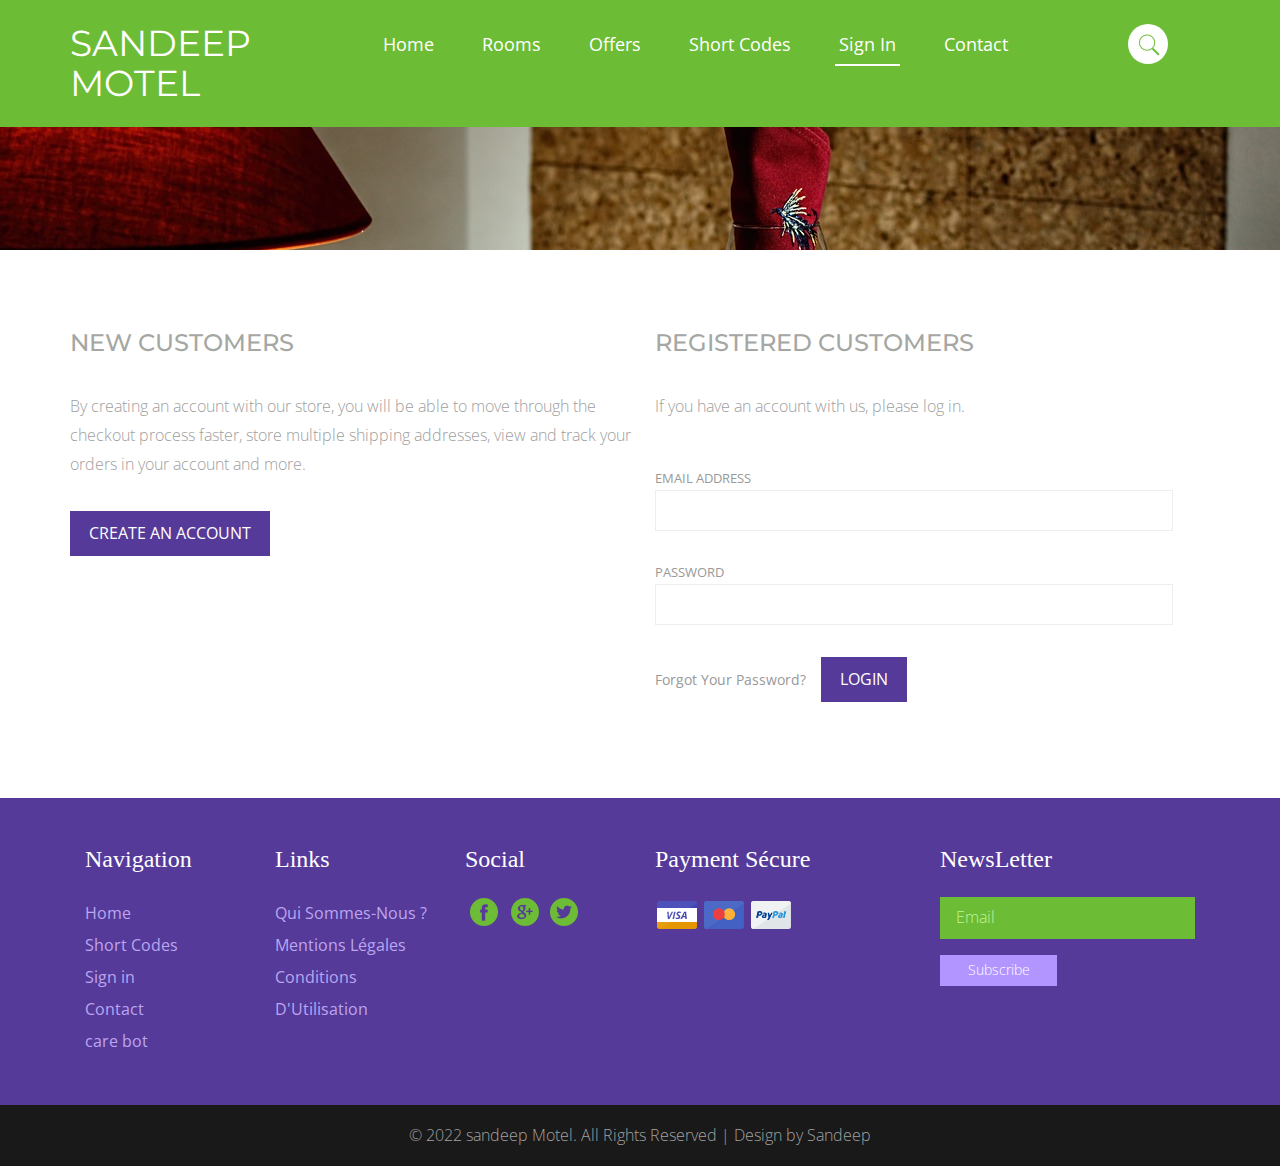
<file: signin.html>
<!DOCTYPE HTML>
<html>
<head>
<title>Motel a Hotel Category Flat Bootstrap Responsive Website Template | Sign In :: Sandeep</title>
<meta name="viewport" content="width=device-width, initial-scale=1">
<meta http-equiv="Content-Type" content="text/html; charset=utf-8" />
<meta name="keywords" content="Motel Responsive web template, Bootstrap Web Templates, Flat Web Templates, Andriod Compatible web template, 
Smartphone Compatible web template, free webdesigns for Nokia, Samsung, LG, SonyErricsson, Motorola web design" />
<script type="applijewelleryion/x-javascript"> addEventListener("load", function() { setTimeout(hideURLbar, 0); }, false); function hideURLbar(){ window.scrollTo(0,1); } </script>
<link href="css/bootstrap.css" rel='stylesheet' type='text/css' />
<!-- Custom Theme files -->
<link href="css/style.css" rel='stylesheet' type='text/css' />	
<script src="js/jquery-1.11.1.min.js"></script>
<!--webfonts-->
<link href='//fonts.googleapis.com/css?family=Montserrat:400,700' rel='stylesheet' type='text/css'>
<link href='//fonts.googleapis.com/css?family=Open+Sans:400,300italic,300,600' rel='stylesheet' type='text/css'>
   <!--//webfonts-->
<script type="text/javascript" src="js/bootstrap.js"></script>
</head>
<body>
<!-- banner -->
	<div class="banner1">
		<div class="header">
			<div class="container">
				<div class="logo">
					<h1><a href="index.html">Sandeep Motel</a></h1>
				</div>
					<nav class="navbar navbar-default" role="navigation">
						<div class="navbar-header">
							<button type="button" class="navbar-toggle" data-toggle="collapse" data-target="#bs-example-navbar-collapse-1">
								<span class="sr-only">Toggle navigation</span>
								<span class="icon-bar"></span>
								<span class="icon-bar"></span>
								<span class="icon-bar"></span>
							</button>
						</div>
						<!--/.navbar-header-->
						<div class="collapse navbar-collapse" id="bs-example-navbar-collapse-1">
							<ul class="nav navbar-nav">
								<li><a href="index.html">Home</a></li>
								<li><a href="rooms.html">Rooms</a></li>
								<li><a href="offers.html">Offers</a></li>
								<li><a href="shortcodes.html">Short Codes</a></li>
								<li class="active"><a href="signin.html">Sign In</a></li>
								<li><a href="contact.html">Contact</a></li>
							</ul>
						</div>
						<!--/.navbar-collapse-->
					</nav>
				<div class="search-box">
					<div id="sb-search" class="sb-search">
						<form>
							<input class="sb-search-input" placeholder="Enter your search term..." type="search" name="search" id="search">
							<input class="sb-search-submit" type="submit" value="">
							<span class="sb-icon-search"> </span>
							</form>
					</div>
				</div>
					<div class="clearfix"> </div>

				<!-- search-scripts -->
					<script src="js/classie.js"></script>
					<script src="js/uisearch.js"></script>
					<script>
						new UISearch( document.getElementById( 'sb-search' ) );
					</script>
				<!-- //search-scripts -->

			</div>
		</div>
	</div>		
		<!-- banner -->

<div class="login-page">
		<div class="container">
			<div class="account_grid">
				<div class="col-md-6 login-left wow fadeInLeft" data-wow-delay="0.4s">
					<h3>NEW CUSTOMERS</h3>
					<p>By creating an account with our store, you will be able to move through the checkout process faster, store multiple shipping addresses, view and track your orders in your account and more.</p>
					<a class="acount-btn" href="register.html">Create an Account</a>
			   </div>
			   <div class="col-md-6 login-right wow fadeInRight" data-wow-delay="0.4s">
					<h3>REGISTERED CUSTOMERS</h3>
					<p>If you have an account with us, please log in.</p>
					<form>
						<div>
							<span>Email Address<label>*</label></span>
							<input type="text"> 
						</div>
						<div>
							<span>Password<label>*</label></span>
							<input type="password"> 
						</div>
						<a class="forgot" href="#">Forgot Your Password?</a>
						<input type="submit" value="Login">
					</form>
			   </div>	
				<div class="clearfix"> </div>
			</div>
		</div>
	</div>
	<!-- footer -->
	<div class="footer">
		<div class="container">
			<div class="col-md-2 deco">
				<h4>Navigation</h4>
				<li><a href="index.html">Home</a></li>
				<li><a href="shortcodes.html">Short Codes </a></li>
				<li><a href="sigin.html">Sign in</a></li> 
				<li><a href="contact.html">Contact</a></li>
				<li><a href="bot.html">care bot</a></li>
			</div>
			<div class="col-md-2 deco">
				<h4>Links</h4> 
				<li><a href="#">Qui Sommes-Nous ?</a></li>
				<li><a href="#">Mentions Légales </a></li>
				<li><a href="#">Conditions D'Utilisation </a></li>
			</div>
			<div class="col-md-2 deco">
				<h4>Social</h4>
				<div class="soci">
					<li><a href="#"><i class="f-1"> </i></a></li>
					<li><a href="#"><i class="t-1"> </i></a></li>
					<li><a href="#"><i class="g-1"> </i></a></li>
				</div>
			</div>
			<div class="col-md-3 cardss">
				<h4>Payment Sécure</h4>
				<li><i class="visa"></i></li>
				<li><i class="ma"></i></li>
				<li><i class="paypal"></i></li>
				<div class="clearfix"> </div>
			</div>
			<div class="col-md-3 pos">
			<h4>NewsLetter</h4>
					   <form method="post">
						 <input type="text" class="textbox" value="Email" onfocus="this.value = '';" onblur="if (this.value == '') {this.value = 'Email';}">
						 <div class="smt">
							<input type="submit" value="Subscribe">
						 </div>
					   </form>
			</div>
			<div class="clearfix"> </div>
		</div>
	</div>
	<div class="footer-bottom">
			<div class="container">
				<p>© 2022 sandeep Motel. All Rights Reserved | Design by  Sandeep</p>
			</div>
		</div>
	<!-- footer -->
</body>
</html>
</file>
<file: css/style.css>
html, body{
	font-family: 'Open Sans', sans-serif;
	font-size: 100%;
	background:#fff;
}
body a,.grid_1,plan_1,plan_1.one,plan_1.two,i.icon1, i.icon2, i.icon3, i.icon4, i.icon5, i.icon6 {
	transition:0.5s all;
	-webkit-transition:0.5s all;
	-moz-transition:0.5s all;
	-o-transition:0.5s all;
	-ms-transition:0.5s all;
}
a:hover{
 text-decoration:none;
}
input[type="button"],input[type="submit"],li.parallelogram{
	transition:0.5s all;
	-webkit-transition:0.5s all;
	-moz-transition:0.5s all;
	-o-transition:0.5s all;
	-ms-transition:0.5s all;
}
h1,h2,h3,h4,h5,h6{
	margin:0;
	font-family: 'Montserrat', sans-serif;
}	
p{
	margin:0;
	font-weight: 300;
}
ul{
	margin:0;
	padding:0;
}
label {
    margin: 0;
    color: #fff;
}
/*-- header --*/
.navbar-nav {
    float: none;
    margin: 0 auto;
    width: 100% ! important;
}
.navbar-default {
    background-color:#6cbc35! important;
    border-color:#6cbc35 ! important;
}
.navbar {
    border-radius: 0px ! important;
}
.navbar {
    position: relative;
    min-height: 0px;
    margin-bottom: 0px;
    border: none ! important;
}
.navbar-default .navbar-nav > li > a {
    color:#fff;
    font-size: 1.1em;
    font-weight: 400;
	    
}
.navbar-default .navbar-nav > li > a:hover, .navbar-default .navbar-nav > li > a:focus {
    color: #fff;
    background-color:#6CBC35;
	border-bottom:2px solid #fff;
}
.navbar-default .navbar-nav > .active > a, .navbar-default .navbar-nav > .active > a:hover, .navbar-default .navbar-nav > .active > a:focus {
    color: #fff;
    background-color:#6CBC35;
	border-bottom:2px solid #fff;
}
.glyphicon {
    position: relative;
    top: 0px;
    display: inline-block;
    font-family: 'Glyphicons Halflings';
    font-style: normal;
    font-weight: 400;
    line-height: 1.5;
    -webkit-font-smoothing: antialiased;
    -moz-osx-font-smoothing: grayscale;
}
.glyphicon {
    color: #fff;
    font-size: 2em;
    display: inline-block;
}
.nav > li > a {
    position: relative;
    display: block;
    padding: 10px 4px ! important;
	margin: 0 20px;
}
.logo h1 a {
    color: #fff;
    font-size: 1em;
    font-weight: 400;
    text-decoration: none;
    text-transform: uppercase;
    margin: 0 auto;
}
.search-box {
  float: right;
}
.logo {
    float: left;
    width: 24%;
}
nav.navbar.navbar-default {
    float: left;
    width: 66%;
    margin:0;
}
/*--*/
.sb-search {
    width: 0%;
    position: absolute;
    top: 1.5em;
    right: 14em;
    min-width: 40px;
    height: 40px;
    float: right;
    overflow: hidden;
    -webkit-transition: width 0.3s;
    -moz-transition: width 0.3s;
    transition: width 0.3s;
    -webkit-backface-visibility: hidden;
}
.sb-search-input {
    position: absolute;
    top: 0;
    right: 3em;
    border: none;
    outline: none;
    background: #553A99;
    width: 100%;
    height: 40px;
    margin: 0;
    z-index: 10;
    padding: 5px 63px;
    font-size: 15px;
    color: #ffffff;
}
.sb-search-input::-webkit-input-placeholder {
	color: #ffffff;
}
.sb-search-input:-moz-placeholder {
	color: #ffffff;
}
.sb-search-input::-moz-placeholder {
	color: #efb480;
}
.sb-search-input:-ms-input-placeholder {
	color: #ffffff;
}
.sb-icon-search, .sb-search-submit {
    width: 40px;
    height: 40px;
    display: block;
    position: absolute;
    right: 0;
    top: 0;
    padding: 0;
    margin: 0;
    line-height: 71px;
    text-align: center;
    cursor: pointer;
}
.sb-search-submit {
	 background: #fff url('../images/search.png') no-repeat 9px 9px;
	-ms-filter: "progid:DXImageTransform.Microsoft.Alpha(Opacity=0)"; /* IE 8 */
    filter: alpha(opacity=0); /* IE 5-7 */
    color: transparent;
	border: none;
	outline: none;
	z-index: -1;
	-webkit-appearance: none;
	border-radius:50%;
}
.sb-icon-search {
    background: #fff url('../images/search.png') no-repeat 9px 9px;
    z-index: 90;
	border-radius:50%;
}
/* Open state */
.sb-search.sb-search-open, .no-js .sb-search {
    width: 19%;
}
.sb-search.sb-search-open .sb-icon-search,.no-js .sb-search .sb-icon-search {
	background: #fff url('../images/search.png') no-repeat -20px 7px;
	color: #fff;
	z-index: 11;
	border-radius:50%;
}
.sb-search.sb-search-open .sb-search-submit,.no-js .sb-search .sb-search-submit {
	z-index: 90;
}
.banner-info {
    padding: 20em 0 0;
}
.dropdown-buttons {
    padding: 0;
}
/*--*/
.header {
    background-color:#6cbc35;
    padding: 1.5em 0;
}
.details-1 {
    padding: 2em 0 1em;
    background-color: rgb(42, 43, 42);
}
.input-group {
    width: 100%;
}
.input-group input[type="text"], select{
    -moz-box-shadow: none;
    -webkit-box-shadow: none;
    box-shadow: none;
    -moz-border-radius: 0px;
    -webkit-border-radius: 0px;
    border-radius: 0px;
    -moz-transition: 0.3s;
    -o-transition: 0.3s;
    -webkit-transition: 0.3s;
    transition: 0.3s;
    background-color: #ff;
    border: none;
	outline:none;
    font-size: 14px;
    min-height: 40px;
    padding: 10px 9px 9px 9px;
    width: 100%;
     color:#555;
}
select#country {
    color:#9C9C9C;
}
.submit_button input[type="submit"] {
    color: #fff;
    text-transform: uppercase;
    font-size: 1em;
    font-weight: 500;
    border: none;
    width: 100%;
    background:#553a99;
    padding: 9px 0px;
    outline: none;
}
.submit_button input[type="submit"]:hover{
	background:#6cbc35;
}
input#datepicker, input#datepicker1 {
    padding: 10px 9px 10px 9px;
    border: none;
    box-shadow: none;
    outline: none;
    color: #9C9C9C;
    font-size: 14px;
}
.date {
    background: url(../images/box.png) no-repeat 94% 50% #FFF;
}
.date1 {
    background: url(../images/box1.png) no-repeat 94% 50% #FFF;
}
.banner {
  background: url(../images/6.jpg) no-repeat;
  background-size: cover;
  -webkit-background-size: cover;
  -moz-background-size: cover;
  -o-background-size: cover;
  -ms-background-size: cover;
  min-height:750px;
}
.hod {
    padding: 5em 0;
}
.hod h2 {
    font-size: 1.8em;
    color:#A5A7A3;
    margin: 0;
}
.hod p {
    font-size: 1em;
    color: #A0A0A0;
    line-height: 1.8em;
    margin: 1em 0;
}
.tels {
    padding: 5em 0;
}
.tels h4 {
    font-size: 1.7em;
    color:#A5A7A3;
    margin: 0 0 1em;
}
.tels p {
    font-size: 1em;
    color:#A0A0A0;
    line-height: 1.8em;
    margin: 1em 0;
}
span {
    color: #6cbc35;
}
.special {
    background: url(../images/16.jpg) center fixed;
    background-size: cover;
    -webkit-background-size: cover;
    -moz-background-size: cover;
    -o-background-size: cover;
    -ms-background-size: cover;
    min-height: 350px;
	padding: 5em 0;
    text-align: center;
}
.spe-info {
    background-color: #fff;
    padding: 2em;
}
.special h3 {
    font-size: 2em;
    color:#6cbc35;
    margin: 0;
}
.special p {
    font-size: 1em;
    color: #A0A0A0;
    line-height: 1.8em;
    margin: 1em 0;
}
.quick {
    padding: 5em 0;
}
.quick h3 {
    font-size: 2em;
    color: #A5A7A3;
    margin: 0 0 1.5em;
}
.quick p {
    font-size: 1em;
    color: #A0A0A0;
    line-height: 1.8em;
    margin: 1em 0;
}
.quick li {
    display: block;
    line-height: 2em;
}
.n-lft {
    float: left;
    width: 26%;
    border-right: 1px solid #A5A7A3;
}
.n-rgt {
    float: right;
    width: 65%;
}
.n-rgt a {
    padding-left: 13px;
    color: #6cbc35;
}
.quick h5 {
    font-size: 2.2em;
    color:#553a99;
}
.quick h6 {
    font-size: 2em;
    color: #6cbc35;
}
.new {
    padding: 0 0 1em;
    border-bottom: 1px solid #A5A7A3;
    margin: 0 0 1.5em;
}
.quick input[type="text"] {
    display: block;
    width: 100% !important;
    padding: 0.6em 1em;
    outline: none;
    font-size: 1em;
    font-weight: 300;
    color: #A0A0A0;
    border:1px solid #6cbc35;
    margin-bottom: 1em;
}
.quick input[type="submit"] {
    padding: 0.3em 1em;
    font-size: 1.1em;
    outline: none;
    border: none;
    color: #fff;
    background:#553a99;
}
.quick input[type="submit"]:hover {
    background: #6cbc35;
    transition: 0.5s all;
    -webkit-transition: 0.5s all;
    -o-transition: 0.5s all;
    -ms-transition: 0.5s all;
    -moz-transition: 0.5s all;
}
.quick textarea {
    font-size: 1em;
    width: 80%;
    padding: 0.6em;
    margin: 1em 0;
    outline: none;
    background: none;
    color: #A0A0A0;
    border: 1px solid #6cbc35;
    display: block;resize: none;
    width: 100%;
    min-height: 100px;
}
.quick li a {
    font-size: 1em;
    color:#A0A0A0;
    line-height: 2.5em;
}
.quick li a:hover{
    color:#6cbc35;
}
/* Shutter In Horizontal */
.hvr-shutter-in-horizontal {
    display: inline-block;
    vertical-align: middle;
    -webkit-transform: translateZ(0);
    transform: translateZ(0);
    box-shadow: 0 0 1px rgba(0, 0, 0, 0);
    -webkit-backface-visibility: hidden;
    backface-visibility: hidden;
    -moz-osx-font-smoothing: grayscale;
    position: relative;
    background: #6cbc35;
    -webkit-transition-property: color;
    transition-property: color;
    -webkit-transition-duration: 0.3s;
    transition-duration: 0.3s;
    text-decoration: none;
    padding: 0.4em 1em;
    font-size: 0.875em;
    color: #fff;
}
.hvr-shutter-in-horizontal:before {
  content: "";
  position: absolute;
  z-index: -1;
  top: 0;
  bottom: 0;
  left: 0;
  right: 0;
  background:#553a99;
  -webkit-transform: scaleX(1);
  transform: scaleX(1);
  -webkit-transform-origin: 50%;
  transform-origin: 50%;
  -webkit-transition-property: transform;
  transition-property: transform;
  -webkit-transition-duration: 0.3s;
  transition-duration: 0.3s;
  -webkit-transition-timing-function: ease-out;
  transition-timing-function: ease-out;
}
.hvr-shutter-in-horizontal:hover, .hvr-shutter-in-horizontal:focus, .hvr-shutter-in-horizontal:active {
  color: white;
  text-decoration: none;
}
.hvr-shutter-in-horizontal:hover:before, .hvr-shutter-in-horizontal:focus:before, .hvr-shutter-in-horizontal:active:before {
  -webkit-transform: scaleX(0);
  transform: scaleX(0);
}
.footer {
  background:#553A99;
  padding: 3em 0;
}
.footer h4 {
    color: #ffffff;
    font-size: 1.5em;
    margin: 0 0 1em;
    font-weight: 400;
    font-family: 'Cinzel', serif;
}
.footer li {
  display: block;
  line-height: 2em;
}
.footer li a {
  color: #BBA6F1;
  font-size: 1em;
  text-decoration: none;
}
.footer li a:hover{
	color:#6cbc35;
}
.footer p {
  color: #a1a1a1;
  font-size: 1em;
  line-height: 1.8em;
}
.footer span {
  color: #3498db;
}
.footer-bottom a {
  color: #6cbc35;
  font-size: 1em;
  line-height: 1.8em;
  text-decoration:none;
}
.footer-bottom a:hover{
	color:#a1a1a1;
}
.footer-bottom span {
  color: #3498db;
}
.footer-bottom p {
    color: #a1a1a1;
    font-size: 1em;
    line-height: 1.8em;
    text-align: center;
}
.footer-bottom {
  background: #191919;
  padding: 1em 0;
}
.cardss li {
  display: inline-block;
  margin: 0 0.1em;
}
i.visa {
  width: 40px;
  height: 28px;
  background: url(../images/cards.png)no-repeat 0px 0px;
  display: inline-block;
  vertical-align: middle;
}
i.ma {
  width: 40px;
  height: 28px;
  background: url(../images/cards.png)no-repeat -50px 0px;
  display: inline-block;
  vertical-align: middle;
}
i.paypal {
  width: 40px;
  height: 28px;
  background: url(../images/cards.png)no-repeat -100px 0px;
  display: inline-block;
  vertical-align: middle;
}
.footer input[type="text"] {
    display: block;
    width: 100% !important;
    padding: 0.6em 1em;
    outline: none;
    font-size: 1em;
    font-weight: 300;
    color: #C0F59C;
    background: #6cbc35;
    border: none;
    margin-bottom: 1em;
}
.footer input[type="submit"] {
  font-size: 0.875em;
  font-weight: 300;
  color: #fff;
  background: #B395FF;
  padding: 0.4em 0em;
  border: none;
  width: 46% !important;
  transition: all 0.3s ease-out;
  -webkit-transition: all 0.3s ease-out;
  -moz-transition: all 0.3s ease-out;
  -o-transition: all 0.3s ease-out;
  -webkit-apperance: none;
  outline: none;
}
.footer input[type="submit"]:hover{
 color: #fff;
  background: #6cbc35;
}
.soci li{
	display:inline-block;
	margin:0 0.2em;
}
i.f-1 {
    width: 30px;
    height: 30px;
    background: url(../images/soci.png)no-repeat -10px -8px;
    float: left;
    vertical-align: middle;
}
i.f-1:hover{
	opacity:0.5;
}
i.t-1 {
     width: 30px;
    height: 30px;
    background: url(../images/soci.png)no-repeat -44px -8px;
    float: left;
    vertical-align: middle;
}
i.t-1:hover{
	opacity:0.5;
}
i.g-1{
   width: 30px;
    height: 30px;
    background: url(../images/soci.png)no-repeat -80px -8px;
    float: left;
    vertical-align: middle;
}
i.g-1:hover{
	opacity:0.5;
}
.smt {
  text-align: left;
}
.online_reservation {
  z-index: 999;
}
/*--login--*/
.login-left {
	padding: 0;
}
.login-left h3, .login-right h3 {
    color: #A5A7A3;
    font-size: 1.5em;
    padding-bottom: 1.5em;
}
.login-left p, .login-right p {
	color: #A0A0A0;
	display: block;
	font-size: 1em;
	margin: 0 0 2em 0;
	line-height: 1.8em;
}
.acount-btn {
	background:#553A99;
	color: #FFF;
	font-size: 1em;
	padding: 0.7em 1.2em;
	transition: 0.5s all;
	-webkit-transition: 0.5s all;
	-moz-transition: 0.5s all;
	-o-transition: 0.5s all;
	display: inline-block;
	text-transform: uppercase;
}
.acount-btn:hover, .login-right input[type="submit"]:hover{
	background:#6cbc35;
	text-decoration:none;
	color:#fff;
}
.login-right form {
	padding: 1em 0;
}
.login-right form div {
	padding: 0 0 2em 0;
}
.login-right span {
	color: #999;
	font-size:0.8125em;
	padding-bottom: 0.2em;
	display: block;
	text-transform: uppercase;
}
.login-right input[type="text"] {
	border: 1px solid #EEE;
	outline-color:#6cbc35;
	width: 96%;
	font-size:1em;
	padding: 0.5em;
}
.login-right input[type="password"] {
	border: 1px solid #EEE;
	outline-color:#6cbc35;
	width: 96%;
	font-size:1em;
	padding: 0.5em;
}
.register-top-grid input[type="password"], .register-bottom-grid input[type="password"] {
  border: 1px solid #EEE;
  outline-color: #6cbc35;
  width: 96%;
  font-size: 1em;
  padding: 0.5em;
}
.login-right input[type="submit"] {
	background:#553A99;
	color: #FFF;
	font-size: 1em;
	padding: 0.7em 1.2em;
	transition: 0.5s all;
	-webkit-transition: 0.5s all;
	-moz-transition: 0.5s all;
	-o-transition: 0.5s all;
	display: inline-block;
	text-transform: uppercase;
	border:none;
	outline:none;
}
a.forgot {
	font-size: 0.875em;
	margin-right: 11px;
	color:#999;
}
.login-page {
    padding: 5em 0;
}
/*--register--*/
.register {
    padding: 5em 0;
}
.register-top-grid h3, .register-bottom-grid h3 {
    color: #A5A7A3;
    font-size: 1.5em;
    padding-bottom: 15px;
    margin: 0;
}
.register-top-grid div, .register-bottom-grid div {
	width: 48%;
	float: left;
	margin: 10px 0;
}
.register-top-grid span, .register-bottom-grid span {
	color:#999;
	font-size: 0.85em;
	padding-bottom: 0.2em;
	display: block;
	text-transform: uppercase;
}
.register-top-grid input[type="text"], .register-bottom-grid input[type="text"] {
	border: 1px solid #EEE;
	outline-color:#6cbc35;
	width: 96%;
	font-size: 1em;
	padding: 0.5em;
}
.checkbox {
	margin-bottom: 4px;
	padding-left: 27px;
	font-size: 1.1em;
	line-height: 27px;
	cursor: pointer;
}
.checkbox {
	float: left;
	position: relative;
	font-size: 0.85em;
	color:#555;
}
.checkbox:last-child {
	margin-bottom: 0;
}
.news-letter {
	color: #555;
	font-weight:600;
	font-size: 0.85em;
	margin-bottom: 1em;
	display: block;
	text-transform: uppercase;
	transition: 0.5s all;
	-webkit-transition: 0.5s all;
	-moz-transition: 0.5s all;
	-o-transition: 0.5s all;
	clear: both;
}
.checkbox i {
	position: absolute;
	bottom: 5px;
	left: 0;
	display: block;
	width:20px;
	height:20px;
	outline: none;
	border: 2px solid #6cbc35;
}
.checkbox input + i:after {
	content: '';
	background: url("../images/tick1.png") no-repeat 1px 2px;
	top: -1px;
	left: -1px;
	width: 17px;
	height: 17px;
	font: normal 12px/16px FontAwesome;
	text-align: center;
}
.checkbox input + i:after {
	position: absolute;
	opacity: 0;
	transition: opacity 0.1s;
	-o-transition: opacity 0.1s;
	-ms-transition: opacity 0.1s;
	-moz-transition: opacity 0.1s;
	-webkit-transition: opacity 0.1s;
}
.checkbox input {
	position: absolute;
	left: -9999px;
}
.checkbox input:checked + i:after {
	opacity: 1;
}
.news-letter:hover {
	color:#00BFF0;
}
.register-but{
	margin-top:1em;
}
.register-but form input[type="submit"] {
  background: #553A99;
  color: #FFF;
  font-size: 1.2em;
  padding: 0.4em 1.5em;
  transition: 0.5s all;
  -webkit-transition: 0.5s all;
  -moz-transition: 0.5s all;
  -o-transition: 0.5s all;
  display: inline-block;
  text-transform: uppercase;
  border: none;
  outline: none;
}
.register-but input[type="submit"]:hover {
	background:#6cbc35;
}
div.register-bottom-grid {
	margin-top:3em;
}
.banner1 {
  background: url(../images/6.jpg) no-repeat;
  background-size: cover;
  -webkit-background-size: cover;
  -moz-background-size: cover;
  -o-background-size: cover;
  -ms-background-size: cover;
  min-height: 250px;
}
.details span {
  color: #6cbc35;
  font-size: 2em;
  font-weight: 400;
  margin-bottom: 1em;
}
.details li {
    font-size: 1em;
    font-weight: 300;
    color: #555;
    line-height: 2.5em;
}
.details {
    padding: 5em 0;
}
.details-left {
  padding-left: 0;
}
.details-right {
  padding-top: 0em;
}
.details-top {
  padding: 2em 0 0;
}
.details h3 {
  color: #553A99;
  font-size: 1.7em;
  font-weight: 500;
  margin-bottom: 1em;
}
.details-top h5 {
  color:#A5A7A3;
  font-size: 1.3em;
  font-weight: 700;
  margin-bottom: 1em;
}
.details-top h6 {
    color: #B5F589;
    background: #6cbc35;
    font-size: 1em;
    font-weight: 400;
    padding: 0.5em 1em;
    font-style: italic;
    width: 37%;
}
.details-top h4 {
  color: #553A99;
  font-size: 1.3em;
  font-weight: 500;
  margin: 1em 0;
}
.details p {
  font-size: 1em;
  color: #555;
  line-height: 1.8em;
  margin: 1em 0;
}
a.more {
  text-decoration: none;
  font-size: 1.3em;
  color: #fefefe;
  padding: 0.3em 1.5em 0.3em;
  background: #4eaddf;
  display: inline-block;
  font-weight: 400;
}
a.more:hover{
	background:#00CCFF;
}
.single h3 a{
  font-size: 1.2em;
  color: #A5A7A3;
  margin: 0;
  font-weight: 500;
  text-decoration:none;
  font-family: 'Montserrat', sans-serif;
}
.single h3 a:hover{
	color:#6cbc35;
}
.single p {
  font-size: 1em;
  color: #A0A0A0;
  line-height: 1.8em;
  margin: 1em 0;
}
.single h5 {
    font-size: 1em;
    font-weight: 500;
    font-style: italic;
    margin: 1em 0;
    color: #553a99;
}
.single h6 {
    font-size: 1.1em;
    color: #fff;
    background: #6cbc35;
    padding: 0.5em 1em;
    width: 66%;
}
.sinbt {
  text-align: right;
  margin: 2em 0 0;
}
.single-top {
    margin: 0 0 5em;
    box-shadow: 1px -1px 11px -2px rgba(80, 57, 58, 0.55);
    padding: 2em 0.5em;
}
.single {
    padding: 5em 0 0;
}
/*--Booking--*/
.booking{
	padding:2em 0;
}
.booking h3 {
	font-family: 'Pinyon Script', cursive;
	font-size: 3.5em;
	text-align:center;
}
select.arrival{
	width: 20%;
	color: #858585;
	font-size: 0.8725em;
	padding: 7px;
	outline: none;
	font-family: 'Open Sans', sans-serif;
	background: #ffffff;
	border:1px solid rgba(42, 46, 51, 0.4);
	border-radius: 0px;
	-webkit-border-radius: 0px;
	-moz-border-radius: 0px;
	-o-border-radius: 0px;
	margin-right:2%;
}
.booking-form,.booking-news{
	margin:2em 0;
}
.booking-form form h5 {
	display: block;
	color: #252525;
	font-weight:600;
	line-height: 1.5em;
	margin: 15px 0 2px 0;
}
.booking-form input[type="text"].time{
	width:30%;
}
.booking-form input[type="text"],.booking-form textarea {
	font-family: 'Open Sans', sans-serif;
	padding: 7px;
	display: block;
	width: 98%;
	background: transparent;
	outline: none;
	color: #555555;
	font-size: 1em;
	border: 1px solid #2A2E33;
	-webkit-appearance: none;
}
.booking-form input[type="text"]:hover,.booking-form textarea:hover {
	border: 1px solid #6cbc35;
	-webkit-transition: all 0.3s ease-in-out;
	-moz-transition: all 0.3s ease-in-out;
	-o-transition: all 0.3s ease-in-out;
	transition: all 0.3s ease-in-out;
}
.form-control{
	width:10%;
}
.booking-form input[type="submit"],.booking-form input[type="reset"] {
	margin-top: 25px;
	font-family: 'Open Sans', sans-serif;
	cursor: pointer;
	background: #6cbc35;
	border: 1px solid #6cbc35;
	padding: 10px 24px;
	outline: none;
	color: #ffffff;
	font-size: 0.8em;
	text-transform: uppercase;
	-webkit-appearance: none;
	-webkit-transition: all 0.3s ease-in-out;
	-moz-transition: all 0.3s ease-in-out;
	-o-transition: all 0.3s ease-in-out;
	transition: all 0.3s ease-in-out;
	border-radius: 2px;
	-webkit-border-radius: 2px;
	-moz-border-radius: 2px;
	-o-border-radius: 2px;
}
.booking-form input[type="submit"]:hover,.booking-form input[type="reset"]:hover  {
	background: #553A99;
	border: 1px solid #553A99;
}
.booking-form textarea {
	resize: none;
	height: 120px;
}
.booking-news h4 {
	margin: 10px 0;
	font-size: 1.5em;
	color:#252525;
}
.LatestNews {
	margin: 1em 0em 2em 0;
}
.booking-news h6 {
	margin-bottom: 0.5em;
	font-size:0.8em;
}
.about-section p {
	line-height: 1.8em;
	font-weight: 400;
	color: #999999;
	margin-bottom: 3em;
}
.LatestNews span{
	font-size:0.75em;
}
.offers h4 {
    font-size: 1.2em;
    color: #6cbc35;
    line-height: 1.2em;
    margin: 1em 0 0;
}
.offers p {
    font-size: 1em;
    color: #A0A0A0;
    line-height: 1.8em;
    margin: 1em 0;
}
.offers{
	padding:5em 0;
}
.offers h3 {
    font-size: 1.8em;
    color: #A5A7A3;
    margin: 0 0 1em;
}
.offer-btm {
    margin-top: 4em;
}
/*--map-start--*/
address {
    margin-bottom: 20px;
    font-style: normal;
    line-height: 1.8em;
    color: #A0A0A0;
}
.map iframe {
    width: 100%;
    height: 200px;
    border: none;
    margin: 0;
}
.contact{
	padding:5em 0px;
}
.contact-top {
	text-align: center;
}
.contact-bottom {
    margin: 3em 0;
    text-align: center;
}
.contact-bottom input[type="text"]:nth-child(2) {
	margin:0px 8px;
}
.contact-bottom input[type="text"] {
	width: 32.62%;
	margin: 0px;
	color: #D6D4D4;
	background: none;
	padding: 15px 10px;
	outline: none;
	border: 1px solid #BEBEBE;
}
.contact-bottom textarea {
	width: 100%;
	color: #D6D4D4;
	resize: none;
	background: none;
	height: 12.7em;
	padding: 15px;
	outline: none;
	border: 1px solid #BEBEBE;
	margin-top: 1.4%;
}
.submit-btn input[type=submit] {
	color: #B1AFAF;
	padding: 10px 50px;
	font-size: 20px;
	font-weight: 700;
	cursor: pointer;
	font-weight: 700;
	margin: 20px 0 0 0px;
	border: 1px solid #553a99;
	background:#553a99;
	outline: none;
	width: 100%;
}
.submit-btn input[type=submit]:hover {
	color:#fff;
	background: #6cbc35;
	border:1px solid #6cbc35;
	transition: 0.5s all;
	-webkit-transition: 0.5s all;
	-moz-transition: 0.5s all;
	-ms-transition: 0.5s all;
	-o-transition: 0.5s all;
}
.contact h3 {
    font-size: 1.8em;
    color: #A5A7A3;
    margin: 0;
}
.contact h4 {
    font-size: 1.5em;
    color: #6cbc35;
    margin: 0 0 1em;
}
/*--map-end--*/
/*--Typography--*/
h3.title {
    color: #6cbc35;
    font-size: 2em;
}
.show-grid [class^=col-] {
    background: #fff;
  text-align: center;
  margin-bottom: 10px;
  line-height: 2em;
  border: 10px solid #f0f0f0;
}
.show-grid [class*="col-"]:hover {
  background: #e0e0e0;
}
.grid_3{
	margin-bottom:2em;
}
.xs h3, h3.m_1{
	color:#000;
	font-size:1.7em;
	font-weight:300;
	margin-bottom: 1em;
}
.grid_3 p{
  color: #999;
  font-size: 0.85em;
  margin-bottom: 1em;
  font-weight: 300;
}
.grid_4{
	background:none;
	margin-top:50px;
}
.label {
  font-weight: 300 !important;
  border-radius:4px;
}  
.grid_5{
	background:none;
	padding:2em 0;
}
.grid_5 h3, .grid_5 h2, .grid_5 h1, .grid_5 h4, .grid_5 h5, h3.hdg, h3.bars {
	margin-bottom: 1em;
    color:#D5D5D5;
    font-family: 'Montserrat', sans-serif;
}
.table > thead > tr > th, .table > tbody > tr > th, .table > tfoot > tr > th, .table > thead > tr > td, .table > tbody > tr > td, .table > tfoot > tr > td {
  border-top: none !important;
}
.tab-content > .active {
  display: block;
  visibility: visible;
}
.pagination > .active > a, .pagination > .active > span, .pagination > .active > a:hover, .pagination > .active > span:hover, .pagination > .active > a:focus, .pagination > .active > span:focus {
  z-index: 0;
}
.badge-primary {
  background-color: #03a9f4;
}
.badge-success {
  background-color: #8bc34a;
}
.badge-warning {
  background-color: #ffc107;
}
.badge-danger {
  background-color: #e51c23;
}
.grid_3 p{
  line-height: 2em;
  color: #888;
  font-size: 0.9em;
  margin-bottom: 1em;
  font-weight: 300;
}
.bs-docs-example {
  margin: 1em 0;
}
section#tables  p {
 margin-top: 1em;
}
.tab-container .tab-content {
  border-radius: 0 2px 2px 2px;
  border: 1px solid #e0e0e0;
  padding: 16px;
  background-color: #ffffff;
}
.table td, .table>tbody>tr>td, .table>tbody>tr>th, .table>tfoot>tr>td, .table>tfoot>tr>th, .table>thead>tr>td, .table>thead>tr>th {
  padding: 15px!important;
}
.table > thead > tr > th, .table > tbody > tr > th, .table > tfoot > tr > th, .table > thead > tr > td, .table > tbody > tr > td, .table > tfoot > tr > td {
  font-size: 0.9em;
  color: #999;
  border-top: none !important;
}
.tab-content > .active {
  display: block;
  visibility: visible;
}
.label {
  font-weight: 300 !important;
}
.label {
  padding: 4px 6px;
  border: none;
  text-shadow: none;
}
.nav-tabs {
  margin-bottom: 1em;
}
.alert {
  font-size: 0.85em;
}
h1.t-button,h2.t-button,h3.t-button,h4.t-button,h5.t-button {
line-height:1.8em;
  margin-top:0.5em;
  margin-bottom: 0.5em;
}
li.list-group-item1 {
  line-height: 2.5em;
}
.input-group {
  margin-bottom: 20px;
  }
.in-gp-tl{
padding:0;
}
.in-gp-tb{
padding-right:0;
}
.list-group {
  margin-bottom: 48px;
}
 ol {
  margin-bottom: 44px;
}
h2.typoh2{
    margin: 0 0 10px;
}
@media (max-width:768px){
	.grid_5 {
		padding: 0 0 1em;
	}
	.grid_3 {
		margin-bottom: 0em;
	}
}
@media (max-width:640px){
	h1, .h1, h2, .h2, h3, .h3 {
		margin-top: 0px;
		margin-bottom: 0px;
	}
	.grid_5 h3, .grid_5 h2, .grid_5 h1, .grid_5 h4, .grid_5 h5, h3.hdg, h3.bars {
		margin-bottom: .5em;
	}
	.progress {
		height: 10px;
		margin-bottom: 10px;
	}
	ol.breadcrumb li,.grid_3 p,ul.list-group li,li.list-group-item1 {
		font-size: 14px;
	}
	.breadcrumb {
		margin-bottom: 10px;
	}
	.well {
		font-size: 14px;
		margin-bottom: 10px;
	}
	h2.typoh2 {
		font-size: 1.5em;
	}
	.label {
		font-size: 60%;
	}
}
@media (max-width:480px){
	.banner {
		min-height: 405px;
	}
	.table h1 {
		font-size: 26px;
	}
	.table h2 {
		font-size: 23px;
	}
	.table h3 {
		font-size: 20px;
	}
	.label {
		font-size: 53%;
	}
	.alert,p {
		font-size: 14px;
	}
	.pagination {
		margin: 20px 0 0px;
	}
}
@media (max-width: 320px){
	.grid_4 {
		margin-top: 18px;
	}
	h3.title {
		font-size: 1.6em;
	}
	.alert, p,ol.breadcrumb li, .grid_3 p,.well, ul.list-group li, li.list-group-item1,a.list-group-item {
		font-size: 13px;
	}
	.alert {
		padding: 10px;
		margin-bottom: 10px;
	}
	ul.pagination li a {
		font-size: 14px;
		padding: 5px 11px;
	}
	.list-group {
		margin-bottom: 10px;
	}
	.well {
		padding: 10px;
	}
	.nav > li > a {
		font-size: 14px;
	}
	table.table.table-striped,.table-bordered,.bs-docs-example {
		display: none;
	}
}
.typo {
    padding: 5em 0;
}
/*--//Typography --*/
/*-- responsive-mediaquries --*/
@media(max-width:1440px){
.sb-search {
    right: 9em;
}
}
/*-- responsive-mediaquries --*/
@media(max-width:1366px){
}
/*-- responsive-mediaquries --*/
@media(max-width:1280px){
.sb-search {
    right: 7em;
}
}
/*-- responsive-mediaquries --*/
@media(max-width:1024px){
.sb-search {
    right: 3em;
}
.logo {
    width: 19%;
}
nav.navbar.navbar-default {
    width: 74%;
}
.contact {
    padding: 3em 0px;
}
.contact-bottom input[type="text"] {
    width: 32.45%;
}
.login-page {
    padding: 3em 0;
}
.register {
    padding: 3em 0;
}
.offers {
    padding: 3em 0;
}
.single {
    padding: 3em 0 0;
}
.single h3 a {
    font-size: 1.1em;
}
.single h6 {
    font-size: 1em;
    width: 82%;
}
.banner-info {
    padding: 13em 0 0;
}
.banner {
    min-height: 570px;
}
.hod h2 {
    font-size: 1.5em;
}
.hod {
    padding: 3em 0;
}
.tels {
    padding: 3em 0;
}
.tels h4 {
    font-size: 1.5em;
}
.special h3 {
    font-size: 1.7em;
}
.quick {
    padding: 3em 0;
}
.quick h3 {
    font-size: 1.5em;
}
.quick h5 {
    font-size: 1.7em;
}
.quick h6 {
    font-size: 1.5em;
}
.n-lft {
    width: 21%;
}
.n-rgt {
    float: right;
    width: 74%;
}
.quick p {
    margin: 0em 0;
}
.details {
    padding: 3em 0;
}
.details-top h6 {
    width: 45%;
}
.form-control {
    width: 14%;
}
}
/*-- responsive-mediaquries --*/
@media(max-width:768px){
.logo {
    width: 23%;
}
.sb-search {
    right: 2em;
}
.logo h1 a {
    font-size: 0.9em;
}
.navbar-default .navbar-nav > li > a {
    font-size: 1em;
}
.nav > li > a {
    padding: 10px 10px ! important;
}
.sb-search.sb-search-open, .no-js .sb-search {
    width: 43%;
}
.contact h3 {
    font-size: 1.7em;
}
.contact-bottom input[type="text"] {
    width: 32.2%;
}
.login-left {
    padding: 0;
    margin: 0 0 2em;
}
.login-right {
    padding: 0;
}
.offers h3 {
    font-size: 1.3em;
}
.offers-left {
    float: left;
    width: 33.33%;
}
.offers h4 {
    font-size: 1.1em;
}
.single-left {
    float: left;
    width: 50%;
}
.single h3 a {
    font-size: 1em;
	line-height:1.2em;
}
.single h6 {
    font-size: 1em;
    width: 100%;
}
.banner-info {
    padding: 10em 0 0;
}
.banner {
    min-height: 500px;
}
.dropdown-button {
    margin: 0.6em 0;
}
.details-1 {
    padding: 0em 0;
    width: 45%;
}
input#datepicker, input#datepicker1 {
    padding: 10px 9px 10px 9px;
    width: 100%;
}
.banner-info {
    padding: 4em 0 0;
}
.input-group {
    margin-bottom: 10px;
}
.hod-left {
    float: left;
    width: 50%;
}
.tels {
    padding: 0em 0 3em;
}
.tels-left {
    float: left;
    width: 33.33%;
}
.tels h4 {
    font-size: 1.3em;
}
.quick-left {
    margin: 0 0 3em;
}
.quick {
    padding: 3em 0 0;
}
.deco {
    float: left;
    width: 25%;
}
.cardss {
    float: left;
    width: 25%;
	padding:0;
}
.pos {
    float: left;
    width: 100%;
    margin: 1em 0 0;
}
.footer li a {
    font-size: 0.95em;
}
.details-right {
    padding-top: 1em;
}
.details h3 {
    font-size: 1.5em;
}
.details-top h6 {
    width: 59%;
}
}
/*--responsive--*/
@media(max-width:767px){
.navbar-toggle {
    padding: 9px 10px;
    margin-top: 28px;
    margin-bottom: 0px;
    margin-right: 334px;
    margin-top: -37px;
    background-color: transparent;
}
.navbar {
  position: relative;
  min-height: 0px;
  margin-bottom: 0px;
  border: none;
}
.navbar-nav > li > a {
  padding: 0.8em 0em;
  font-size: 1em;
}
nav.navbar.navbar-default {
    width: 100%;
}
.navbar-default .navbar-toggle .icon-bar {
  background-color: #fff;
}
.navbar-default .navbar-toggle:hover, .navbar-default .navbar-toggle:focus {
  background-color:#6cbc35;
}
.navbar-nav {
    margin: 7.5px 0px;
    width: 100%;
    text-align: center;
}
.navbar-default .navbar-toggle {
    border-color: #fff;
}
.navbar-default .navbar-collapse, .navbar-default .navbar-form {
    border-color: #6cbc35;
    background: #553A99;
}
.navigation {
    margin: 0.5em 0 0;
    float: left;
    width: 100%;
}
.navbar-default .navbar-nav > li > a {
	font-size:1em;
}
.navbar-default .navbar-nav > li > a:hover, .navbar-default .navbar-nav > li > a:focus {
     color: #fff;
}
.navbar-default .navbar-nav > .active > a, .navbar-default .navbar-nav > .active > a:hover, .navbar-default .navbar-nav > .active > a:focus {
    color: #fff;
    background-color:#6CBC35;
}
.navbar-default .navbar-nav > li > a {
    color: #fff;
}
.hod h2 {
    font-size: 1.4em;
}
.navbar-collapse {
    padding-right: 0px;
    padding-left: 0px;
}
}
/*-- responsive-mediaquries --*/
@media(max-width:667px){
.navbar-toggle {
    margin-right: 265px;
}
}
/*-- responsive-mediaquries --*/
@media(max-width:640px){
.contact-bottom input[type="text"] {
    width: 31.9%;
}
.offers h3 {
    font-size: 1.1em;
}
.offers h4 {
    font-size: 0.9em;
}
.offers p {
    font-size: 0.875em;
}
.single p {
    font-size: 0.875em;
}
.banner {
    min-height: 450px;
}
.navbar-toggle {
    margin-right: 273px;
    margin-top: -37px;
}
.tels h4 {
    line-height: 1.4em;
}
.hod p {
    font-size: 0.875em;
}
.tels p {
    font-size: 0.875em;
}
.special p {
    font-size: 0.875em;
}
.details h3 {
    font-size: 1.4em;
    line-height: 1.3em;
}
.details-top h6 {
    width: 69%;
}
.details p {
    font-size: 0.875em;
}
.details-top h5 {
    font-size: 1.2em;
}
.details li {
    font-size: 0.875em;
}
.quick p {
    font-size: 0.875em;
}
.quick li a {
    font-size: 0.875em;
    line-height: 1.5em;
}
.login-left p, .login-right p {
    font-size: 0.875em;
}
.logo {
    width: 45%;
}
}
/*-- responsive-mediaquries --*/
@media(max-width:600px){
.navbar-toggle {
    margin-right: 220px;
    margin-top: -37px;
}
}
/*-- responsive-mediaquries --*/
@media(max-width:568px){
.navbar-toggle {
    margin-right: 215px;
}
}
/*-- responsive-mediaquries --*/
@media(max-width:480px){
.contact-bottom input[type="text"]:nth-child(2) {
    margin: 6px 0px;
}
.contact-bottom input[type="text"] {
    width: 100%;
}
.contact-bottom {
    margin: 2em 0;
}
.register-top-grid h3, .register-bottom-grid h3 {
    font-size: 1.3em;
}
.login-left h3, .login-right h3 {
    font-size: 1.3em;
}
.register-top-grid div, .register-bottom-grid div {
    width: 100%;
}
.register-top-grid input[type="text"], .register-bottom-grid input[type="text"] {
    width: 100%;
}
.offers-left {
    float: left;
    width: 100%;
}
.offers h3 {
    font-size: 1.4em;
}
.offers h4 {
    font-size: 1.1em;
}
.offers-left {
    float: left;
    width: 100%;
    margin: 0 0 2em;
}
.offer-btm {
    margin-top: 0em;
}
.offers {
    padding: 3em 0 1em;
}
.single-left {
    float: left;
    width: 100%;
    margin: 0 0 1em;
}
.single-top {
    margin: 0 0 2em;
}
.navbar-toggle {
    margin-right: 95px;
}
.details-1 {
    padding: 0em 0;
    width: 60%;
}
.banner-info {
    padding: 2em 0 0;
}
.banner {
    min-height: 400px;
}
.hod-left {
    float: left;
    width: 100%;
}
.hod-right {
    float: left;
    width: 100%;
    margin: 1em 0 0;
}
.tels-left {
    float: left;
    width: 100%;
    margin: 0 0 1.5em;
}
.deco {
    float: left;
    width: 100%;
    margin: 0 0 1.5em;
}
.cardss {
    float: left;
    width: 100%;
    padding: 0 14px;
	margin: 0 0 1.5em;
}
.footer h4 {
    margin: 0 0 0.5em;
}
.footer {
    padding: 2em 0;
}
.details-top h6 {
    width: 95%;
}
.details h3 {
    font-size: 1.3em;
    line-height: 1.3em;
}
.details-top h5 {
    font-size: 1.1em;
}
.sb-search.sb-search-open, .no-js .sb-search {
    width: 70%;
}
}
/*-- responsive-mediaquries --*/
@media(max-width:414px){
.navbar-toggle {
    margin-right: 128px;
}
}
/*-- responsive-mediaquries --*/
@media(max-width:384px){
.navbar-toggle {
    margin-right: 105px;
}
}
/*-- responsive-mediaquries --*/
@media(max-width:375px){
.navbar-toggle {
    margin-right: 96px;
}
}
/*-- responsive-mediaquries --*/
@media(max-width:320px){
.navbar-toggle {
    margin-right: 50px;
    margin-top: -38px;
}
.logo h1 a {
    font-size: 0.8em;
}
.header {
    padding: 1em 0;
}
.sb-search {
    right: 1em;
    top: 0.8em;
}
.details-1 {
    padding: 0em 0;
    width: 77%;
}
.input-group {
    margin-bottom: 0px;
}
.dropdown-button {
    margin: 0.3em 0;
}
.banner-info {
    padding: 1em 0 0;
}
.banner {
    min-height: 324px;
}
input#datepicker, input#datepicker1 {
    padding: 6px 9px 6px 9px;
    width: 100%;
}
.input-group input[type="text"], select {
    padding: 6px 9px 6px 9px;
}
.submit_button input[type="submit"] {
    font-size: 0.875em;
}
.hod-left {
    padding: 0;
}
.hod h2 {
    font-size: 1.3em;
    line-height: 1.3em;
}
.hod-right {
    padding: 0;
}
.hod {
    padding: 3em 0 2em;
}
.tels-left {
    padding: 0;
}
.tels {
    padding: 0em 0 1em;
}
.special h3 {
    font-size: 1.5em;
}
.quick h3 {
    margin: 0 0 1em;
	font-size:1.4em;
}
.quick-left {
    margin: 0 0 2em;
    padding: 0;
}
.footer {
    padding: 1em 0;
}
.deco {
    padding: 0;
}
.cardss {
    padding: 0;
}
.pos {
    padding: 0;
}
.banner1 {
    min-height: 185px;
}
.single h3 a {
    font-size: 0.8em;
    line-height: 1.2em;
}
.single h5 {
    line-height: 1.5em;
}
.single-right {
    margin-bottom: 1em;
}
.offers {
    padding: 2em 0 1em;
}
.offers-left {
    padding: 0;
}
.typo {
    padding: 2em 0;
}
.login-page {
    padding: 2em 0;
}
.login-left p, .login-right p {
    margin: 0 0 1em 0;
}
.acount-btn {
    font-size: 0.875em;
}
.login-left h3, .login-right h3 {
    font-size: 1.2em;
	padding-bottom:1em;
}
.register {
    padding: 2em 0;
}
.register-top-grid h3, .register-bottom-grid h3 {
    font-size: 1.2em;
}
.contact {
    padding: 2em 0px;
}
.contact h3 {
    font-size: 1.5em;
}
.contact-bottom input[type="text"] {
    padding: 10px 10px;
}
.contact-bottom input[type="text"]:nth-child(2) {
    margin: 10px 0px;
}
.contact-bottom textarea {
    height: 11.7em;
    margin-top: 3.4%;
}
address {
    font-size: 0.875em;
}
.add {
    padding: 0;
}
.map {
    padding: 0;
}
.details span {
	font-size: 1.5em;
}
.details-right {
    padding: 1em 0 0;
}
.details h3 {
    font-size: 1.1em;
}
.details-top {
    padding: 1em 0 0;
}
.details-top h5 {
    font-size: 1em;
}
.details-top h6 {
    width: 100%;
    line-height: 1.4em;
}
.col-md-6 {
    padding: 0;
}
.form-control {
    width: 25%;
}
select.arrival {
    width: 30%;
}
.booking-form input[type="text"].time {
    width: 40%;
}
.sb-search.sb-search-open, .no-js .sb-search {
    width: 90%;
}
.footer-bottom p {
    font-size: 0.875em;
}
.details {
    padding: 3em 0 0;
}
}
</file>
